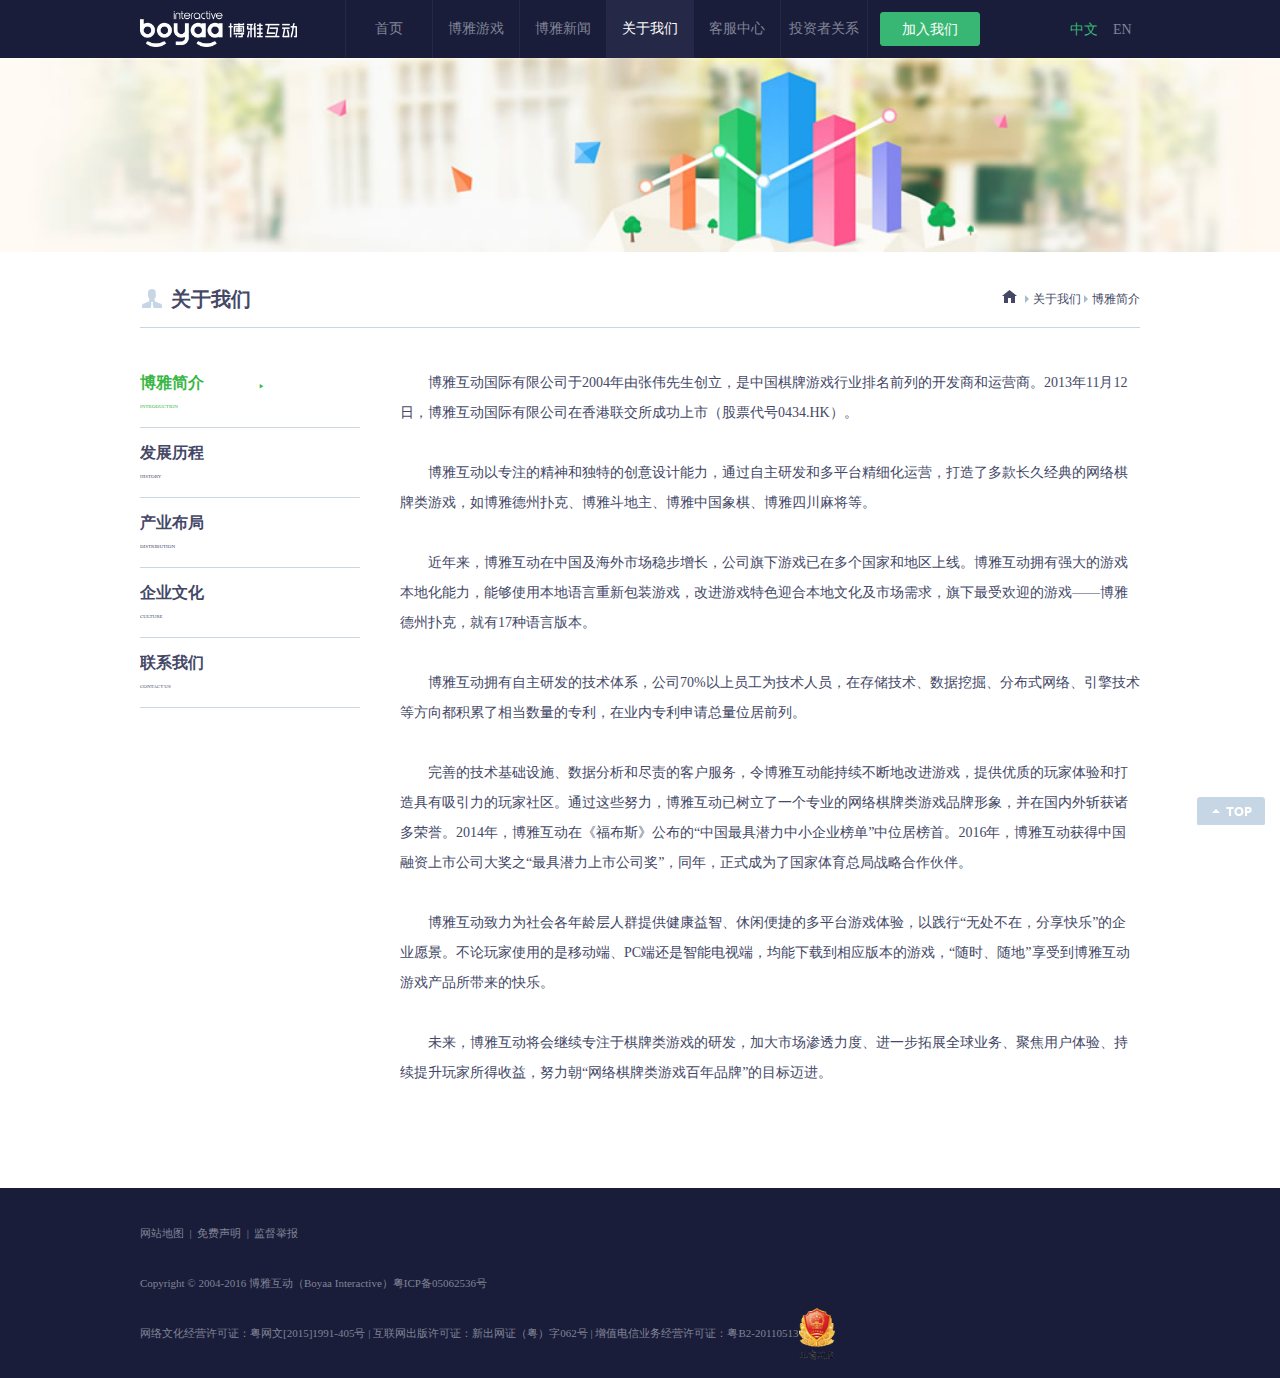
<file: aboutUs.html>
<!DOCTYPE html>
<html lang="en">
	<head>
		<meta charset="UTF-8">
		<title>关于我们|博雅互动-深圳市东方博雅有限公司</title>
	</head>
	<link rel="stylesheet" href="css/aboutUs.css">
	<body>
		<a id="goTop"></a>
		<header>
			<div class="head">
				<div class="head-left"><img src="img/brand.png"></div>
				<div class="head-center">
					<ul>
						<li><a href="index.html">首页</a></li>
						<li><a href="games.html">博雅游戏</a></li>
						<li><a href="news.html">博雅新闻</a></li>
						<li><a href="aboutUs.html">关于我们</a></li>
						<li><a href="CustomerServiceCenter.html">客服中心</a></li>
						<li><a href="#">投资者关系</a></li>
					</ul>
				</div>
				<div class="head-right"><button type="button"><a href="joinus.html" style="text-decoration: none; color: white;">加入我们</a></button></div>
				<div class="changeLan">中文<span>EN</span></div>
			</div>
		</header>
		<div class="container">
			<div class="img">
				<a href="#"><img src="img/aboutbanner.jpg" style="width:100%" alt=""></a>
			</div>
			<div class="content">
				<div class="content-tit">
					<div class="content-tit-left">
						<div></div>
						<h2>关于我们</h2>
					</div>
					<div class="content-tit-right">
						<a href="#"><img src="img/home.png"></a>
						<ul>
							<li>
								<div class="sanjiao"></div>
								 关于我们
								<div class="sanjiao"></div>
								<span style="display:inline-block;">博雅简介</span>
								<span style="display:none;">发展历程</span>
								<span style="display:none;">产品布局</span>
								<span style="display:none;">企业文化</span>
								<span style="display:none;">联系我们</span>
							</li>
						</ul>
					</div>
				</div>
				<div class="left">
					<ul>
						<li class="box">
							<p>
								<a href="#" class="active">
									<strong>博雅简介<span style="display: inline-block;">　　　　　　　　　　　▶</span></strong>
									<br><span>INTRODUCTION</span>
								</a>
							</p>
						</li>
						<li class="box">
							<p>
								<a href="#">
									<strong>发展历程<span style="display: none;">　　　　　　　　　　　　▶</span></strong><br>
									<span>HISTORY</span>
								</a>
							</p>
						</li>
						<li class="box">
							<p>
								<a href="#"><strong>产业布局<span style="display: none;">　　　　　　　　　　　　▶</span></strong>
									<br>
									<span>DISTRIBUTION</span>
								</a>
							</p>
						</li>
						<li class="box">
							<p>
								<a href="#"><strong>企业文化<span style="display: none;">　　　　　　　　　　　　▶</span></strong>
									<br>
									<span>CULTURE</span>
								</a>
							</p>
						</li>
						<li class="box">
							<p>
								<a href="#"><strong>联系我们<span style="display: none;">　　　　　　　　　　　　▶</span></strong>
									<br>
									<span>CONTACT US</span>
								</a>
							</p>
						</li>
					</ul>

				</div>

				<div class="text productList" style="display: block;">
					<p>
						博雅互动国际有限公司于2004年由张伟先生创立，是中国棋牌游戏行业排名前列的开发商和运营商。2013年11月12日，博雅互动国际有限公司在香港联交所成功上市（股票代号0434.HK）。
					</p>
					<br>
					<p>
						博雅互动以专注的精神和独特的创意设计能力，通过自主研发和多平台精细化运营，打造了多款长久经典的网络棋牌类游戏，如博雅德州扑克、博雅斗地主、博雅中国象棋、博雅四川麻将等。
					</p>
					<br>
					<p>
						近年来，博雅互动在中国及海外市场稳步增长，公司旗下游戏已在多个国家和地区上线。博雅互动拥有强大的游戏本地化能力，能够使用本地语言重新包装游戏，改进游戏特色迎合本地文化及市场需求，旗下最受欢迎的游戏——博雅德州扑克，就有17种语言版本。
					</p>
					<br>
					<p>
						博雅互动拥有自主研发的技术体系，公司70%以上员工为技术人员，在存储技术、数据挖掘、分布式网络、引擎技术等方向都积累了相当数量的专利，在业内专利申请总量位居前列。
					</p>
					<br>
					<p>
						完善的技术基础设施、数据分析和尽责的客户服务，令博雅互动能持续不断地改进游戏，提供优质的玩家体验和打造具有吸引力的玩家社区。通过这些努力，博雅互动已树立了一个专业的网络棋牌类游戏品牌形象，并在国内外斩获诸多荣誉。2014年，博雅互动在《福布斯》公布的“中国最具潜力中小企业榜单”中位居榜首。2016年，博雅互动获得中国融资上市公司大奖之“最具潜力上市公司奖”，同年，正式成为了国家体育总局战略合作伙伴。
					</p>
					<br>
					<p>
						博雅互动致力为社会各年龄层人群提供健康益智、休闲便捷的多平台游戏体验，以践行“无处不在，分享快乐”的企业愿景。不论玩家使用的是移动端、PC端还是智能电视端，均能下载到相应版本的游戏，“随时、随地”享受到博雅互动游戏产品所带来的快乐。
					</p>
					<br>
					<p>
						未来，博雅互动将会继续专注于棋牌类游戏的研发，加大市场渗透力度、进一步拓展全球业务、聚焦用户体验、持续提升玩家所得收益，努力朝“网络棋牌类游戏百年品牌”的目标迈进。
					</p>
				</div>

				<div class="fazhan productList" style="display: none;">
					<ul>
						<li><strong>2018年</strong>
							<p class="one">获得2017年度中国融资上市公司大奖“年度飞跃企业创新奖”
							</p>
						</li>
						<li><strong>2017年</strong>
							<p class="one">11-12月，独家冠名赞助的2017年博雅象棋高校联盟争霸赛在云南五大高校圆满举办</p>
							<p>11月，在澳门成功主办第三届博雅国际扑克大赛（BPT）</p>
							<p>博雅互动携手近二十家游戏资本、棋牌企业共同发起TOP棋牌智力游戏联盟</p>
							<p>在2016年度“金港股”评选颁奖典礼上，获评“最具成长性上市公司”</p>
							<p>蝉联2016年度中国融资上市公司大奖 “最具潜力上市公司奖”</p>
						</li>
						<li><strong>2016年</strong>
							<p class="one">在中国·三亚成功举办博雅国际扑克大赛（BPT）海天盛筵站，成为12月海天盛筵展会重要的组成部分。</p>
							<p>第二届博雅国际扑克大赛（BPT）10月在中国·澳门圆满落幕，共吸引来自16个国家的300名选手参赛。</p>
							<p>荣获国家体育总局战略合作伙伴资质，与总局合作举办趣味棋牌赛事。</p>
							<p>在“2015中国融资上市公司大奖”颁奖典礼上，荣获“最具潜力上市公司奖”。</p>
							<p>泰国分公司在泰国本地开展“捐资助学，为爱启程爱心拉力赛”，为贫困学校的孩子们送去学习和生活用品，切实履行社会责任。</p>
							<p>与乐视体育携手发布定制新游戏——乐视欢乐斗地主，开启了棋牌赛事直播互动的新模式。</p>
							<p>发布印尼棋牌大厅，更新“13张” “REMI”“CANGKULAN”等多款印尼地方棋牌。</p>
						</li>
						<li><strong>2015年</strong>
							<p class="one">举办2015博雅国际扑克大赛（BPT），拉开了博雅互动线下扑克竞技赛事的序幕，最终，来自大中华赛区的麦杰夺得全球总冠军。</p>
							<p>进军智能电视终端领域，与阿里游戏合作举办“淘宝杯”首届电视棋牌大赛，发布“博雅棋牌”等数款智能电视版本棋牌游戏。</p>
							<p class="col">设立印尼分公司，发布印尼地方棋牌“多米诺接龙”“多米诺99”。</p>
							<p>发布泰国棋牌游戏大厅。</p>
						</li>
						<li><strong>2014年</strong>
							<p class="one">在《福布斯》公布的“中国最具潜力中小企业榜单”中，位居榜首。
							</p>
							<p>发布休闲游戏“开心转转乐”繁体中文版。</p>
						</li>
						<li><strong>2013年</strong>
							<p class="one col">11月12日在香港联交所正式挂牌上市（股票代码：0434）。
							</p>
							<p>注册用户突破3亿。</p>
							<p>发布“德州扑克”瑞典语版、匈牙利语版。</p>
						</li>
						<li><strong>2012年</strong>
							<p class="one col">泰国分公司成立。</p>
							<p>注册用户超过2亿。</p>
							<p>发布“德州扑克”波兰语版、意大利语版和俄语版。</p>
							<p>发布第一款针对泰国市场的游戏——“国王与奴隶”。</p>
						</li>
						<li><strong>2011年</strong>
							<p class="one">注册用户超过1亿。</p>
							<p>发布“德州扑克”多种语言版本，包括英语、印尼语、法语、德语、土耳其语、西班牙语、日语、越南语、韩语和阿拉伯语。</p>
							<p>发布“虫虫特攻队”简体中文版、泰语版和印尼语版。</p>
							<p>发布休闲游戏“大话骰”、“博雅台球”。</p>
							<p>发布android版的“德州扑克”。</p>
						</li>
						<li><strong>2010年</strong>
							<p class="one">与苹果公司的苹果应用商店合作，发布iOS版的“德州扑克”。
							</p>
							<p>发布“德州扑克”葡语版和泰语版。</p>
							<p>发布棋牌游戏“博雅三人斗地主” “博雅锄大地” “13张麻将” “16张麻将”。</p>
							<p>发布休闲游戏“虫虫特攻队”繁体中文版。</p>
						</li>
						<li><strong>2009年</strong>
							<p class="one">发布“德州扑克”繁体中文版。</p>
							<p>发布休闲游戏“开心宝贝”。</p>
						</li>
						<li><strong>2008年</strong>
							<p class="one">公司发展战略转向网络游戏开发和运营。</p>
							<p>发布公司第一款网络棋牌游戏——德州扑克。</p>
						</li>
						<li><strong>2004年</strong>
							<p class="one col">博雅互动成立，开始提供网络聊天室服务，逐步发展为中国大陆最大的网络聊天室服务提供商之一。</p>
						</li>
					</ul>
				</div>

				<div class="chanye productList" style="display: none;">
					<div class="bt">
						<h2><strong>产品覆盖国家和地区：</strong></h2>
						<span>International Footprint</span>
					</div>
					<p class="first">
						博雅透过多元化的游戏分销平台，向玩家宣传及推广网页和移动游戏。网页游戏主要通过社交网站及网页游戏门户网站，以及博雅自己的游戏门户网站进行分销；移动游戏则通过网上应用商店及区域性网络游戏门户网站进行分销。
					</p>
					<p>
						博雅高质量的游戏被业内主流的分销平台认可，而与顶尖平台的合作，也确保了博雅游戏产品的可持续性和玩家的长期活跃度。同时，多元化的推广平台，有助于博雅游戏的全球市场推广及宣传。此外，博雅不依赖于任何单一平台，多渠道的均衡发展大幅降低了公司运营和推广的风险。
					</p>
					<img src="img/map.png" alt="">
					<p class="deep">
						博雅互动用户覆盖全球100多个国家和地区，包含中国大陆地区、港澳台地区、东南亚地区、欧洲地区、中东阿拉伯地区以及美洲地区等。公司的明星游戏产品也拥有中文、英语、德语、泰语、印尼语、阿拉伯语、西班牙语等17种语言版本。
					</p>
					<div class="bt">
						<h2><strong>主要合作伙伴：</strong></h2>
						<span>Main Partners</span>
					</div>
					<p class="first">
						公司网页游戏主要依靠游戏分销平台进行推广和发布，其中包括社交网站和网络游戏门户网站的游戏分销平台，以及全球性和区域性的网上应用商店及网络游戏的门户网站。
					</p>
					<div class="bi">
						<div class="box">
						</div>
						<span>主要的游戏分销平台：</span>
					</div>
					<div class="img">
						<img src="img/platform1.png" alt="" class="platform">
						<img src="img/platform2.png" alt="" class="platform">
						<img src="img/platform3.png" alt="" class="platform">
						<img src="img/platform4.png" alt="" class="platform">
						<img src="img/platform5.png" alt="" class="platform">
						<img src="img/platform6.png" alt="" class="platform">
						<img src="img/platform7.png" alt="" class="platform">
						<img src="img/platform8.png" alt="" class="platform">
					</div>
				</div>

				<div class="culture productList" style="display: none;">
					<div class="box">
						<img src="img/cut1.png" alt="">
						<div class="box1">
							<h2>
								<strong style="color: #f39800;">愿景:</strong>
								无处不在，分享快乐
							</h2>
							<p>我们力争成为世界前列的游戏公司，随时随地给人们提供无尽的 快乐，享受无处不在的开心</p>
						</div>
					</div>
					<div class="box under">
						<img src="img/cut2.png" alt="">
						<div class="box1">
							<h2>
								<strong style="color: #39b775;">使命:</strong>
								为用户创造高品质的游戏体验
							</h2>
							<p>为用户创造具备优质和完美体验的游戏产品是博雅人永恒的追求
							</p>
						</div>
					</div>
					<div class="box under" style="padding-bottom: 50px;">
						<img src="img/cut3.png" alt="">
						<div class="box1">
							<h2>
								<strong style="color: #6672ca;">价值观:</strong>
								关爱 共赢 勇于创新 全力以赴
							</h2>
							<p>待人真诚，彼此包容，为人正直，懂得感恩，一起营造一个轻松快乐的大家庭。</p>

							<p>关注同事成长，和博雅一起进步；关注用户，用户价值至上，提供公平公正的游戏环境。</p>

							<p>提倡敢想敢做，鼓励大胆创新，追求卓越。</p>

							<p>每个人都是公司的主人翁，主动积极，寻求突破，每一件事情都能全力以赴。</p>
						</div>
					</div>
					<div class="box under">
						<img src="img/cut4.png" alt="">
						<div class="box1">
							<h2>
								<strong style="color: #da6d55;">管理理念:</strong>
								共同成长 打造学习型团队
							</h2>
							<p>心有多大，舞台就有多大</p>

							<p>以人为本，鼓励每个人的想法，主动积极、想到就做、勇于冒险、不怕犯错、</p>
							<p>无限去探讨可能性。</p>
							<p>强化执行能力，攻必克，战必胜，每个人都是公司的主人翁，有必胜的决心。</p>
						</div>
					</div>
				</div>

				<div class="contact productList" style="display: none;">
					<div class="box">
						<div id="">
							<h2>咨询联系<span> General Enquiry</span></h2>
						<ul>
							<li class="c1">
								<div class="name">
									<img width="36" height="36" src="img/comp1.png" alt="">
									<h5>香港总部</h5>
								</div>
								<div class="add">
									<p>地址：香港铜锣湾勿地臣街1号时代广场二座31楼</p>
									<p>31/F, Tower Two, Times Square, 1 Matheson Street, Causeway Bay,Hong Kong</p>
								</div>
							</li>
							<li class="c1">
								<div class="name">
									<img width="36" height="36" src="img/comp2.png" alt="">
									<h5>深圳分公司</h5>
								</div>
								<div class="add">
									<p>地址：深圳市南山区中山园路1001号TCL产业园国际E城D3栋9B-C</p>
									<p>邮编：518000</p>
									<p>电话：0755-86387070</p>
								</div>
							</li>
						</ul>
						</div>
						<div>
						<img src="img/boyaaewm.jpg" alt="" class="erw">
						<p class="hao">博雅微信公众号</p>
						</div>
						
					</div>
					<div class="zoom">
						<h2>媒体垂询<span> Media Inquiry</span></h2>
						<ul>
							<li style="width: 300px;">
								<img src="img/lxr.png" alt="">联系人：张小姐
							</li>
							<li>
								<img src="img/yx.png" alt="">邮箱：mediainquiry@boyaa.com
							</li>
						</ul>
					</div>
					<div class="zoom">
						<h2>商务合作<span> Business Cooperation</span></h2>
						<ul>
							<li style="width: 300px;">
								<img src="img/lxr.png" alt="">联系人：张小姐
							</li>
							<li>
								<img src="img/yx.png" alt="">邮箱：mediainquiry@boyaa.com
							</li>
						</ul>
					</div>
					<div class="area">
						<h2>具体位置<span> Specific location</span></h2>
						<img src="img/address.png" alt="">
					</div>
				</div>
			</div>
		</div>
		<a href="#goTop">
			<div class="right-side"></div>
		</a>
		<footer>
			<div class="foot">
				<div class="foot-left"><span>网站地图 &nbsp;</span>| <span>&nbsp;免费声明 &nbsp;</span>| <span>&nbsp;监督举报</span></div>
				<div class="foot-center">
					Copyright &copy; 2004-2016 博雅互动（Boyaa Interactive）粤ICP备05062536号
				</div>
				<div class="foot-bottom">
					网络文化经营许可证：粤网文[2015]1991-405号 | 互联网出版许可证：新出网证（粤）字062号 | 增值电信业务经营许可证：粤B2-20110513
					<img src="img/govIcon.gif" alt="警标">
				</div>
			</div>
		</footer>
		<script src="js/jquery-3.4.1.js"></script>
		<script src="js/aboutUs.js"></script>
	</body>
</html>
</file>
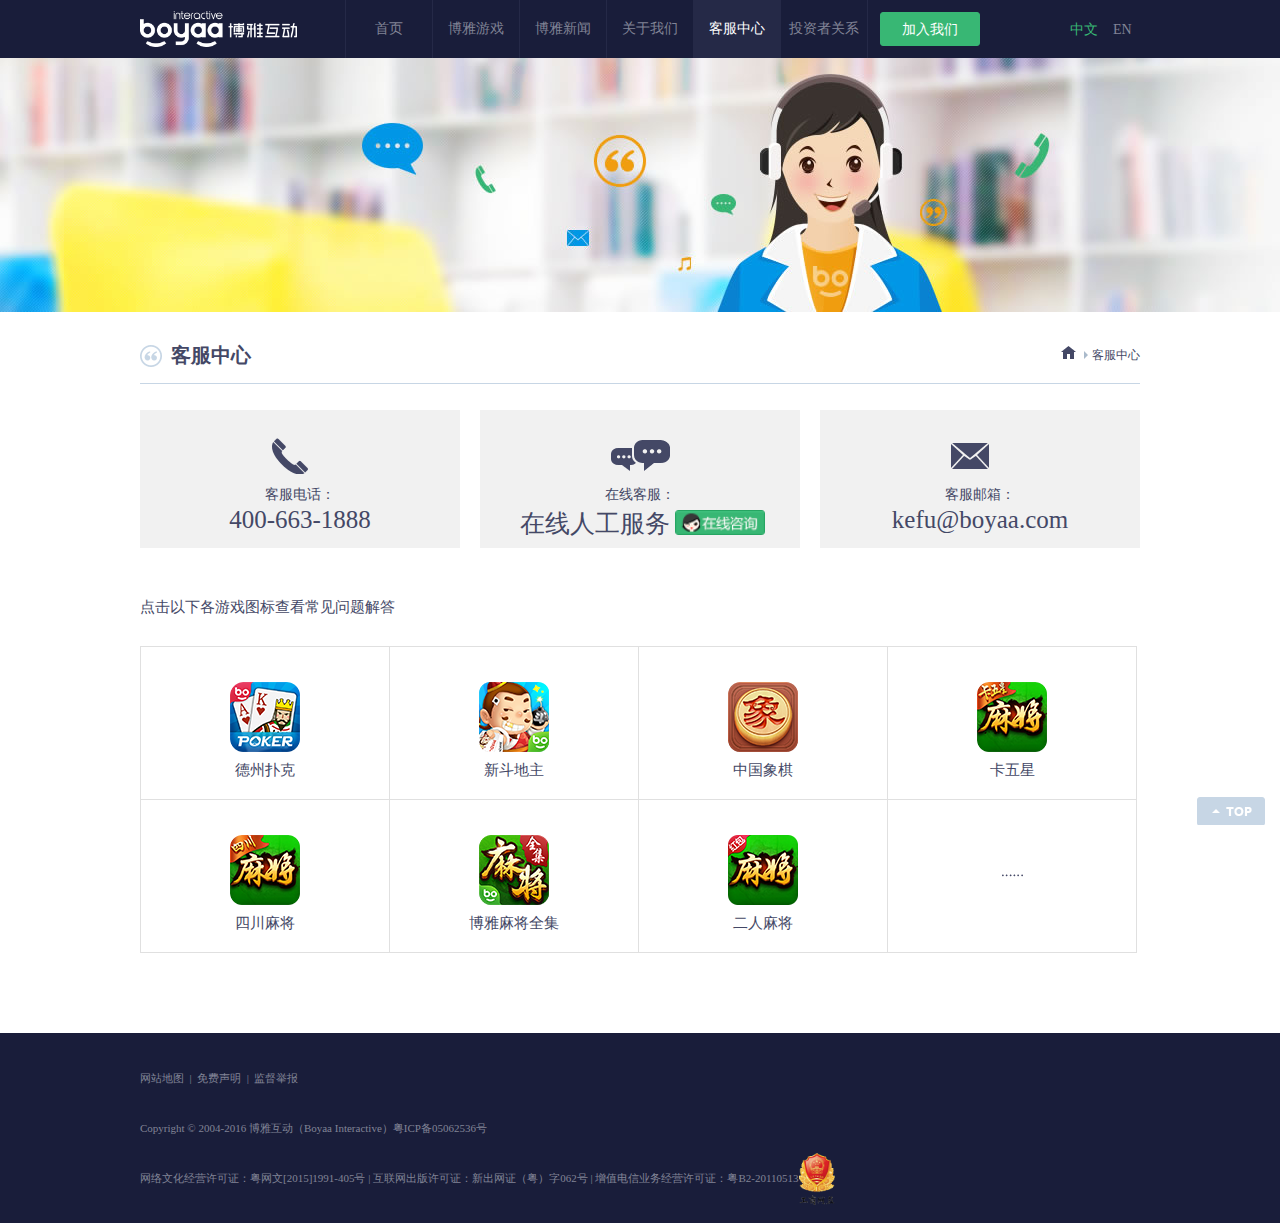
<file: CustomerServiceCenter.html>
<!DOCTYPE html>
<html>
	<head>
		<meta charset="utf-8">
		<title>客服中心</title>
		<link rel="stylesheet" type="text/css" href="css/reset.css" />
		<link rel="stylesheet" type="text/css" href="css/CustomerServiceCenter.css" />
	</head>
	<body>
		<a id="goTop"></a>
		<header>
			<div class="head">
				<div class="head-left"><img src="img/brand.png"></div>
				<div class="head-center">
					<ul>
						<li><a href="index.html">首页</a></li>
						<li><a href="games.html">博雅游戏</a></li>
						<li><a href="news.html">博雅新闻</a></li>
						<li><a href="aboutUs.html">关于我们</a></li>
						<li><a href="CustomerServiceCenter.html">客服中心</a></li>
						<li><a href="#">投资者关系</a></li>
					</ul>
				</div>
				<div class="head-right"><button type="button"><a href="joinus.html" style="text-decoration: none; color: white;">加入我们</a></button></div>
				<div class="changeLan">中文<span>EN</span></div>
			</div>
		</header>
		<div id="bac">
			<div class="bac"></div>
		</div>
		
		<div class="content">
			<div class="container">
				<div class="content-tit">
					<div class="content-tit-left">
						<div></div>
						<h2>客服中心</h2>
					</div>
					<div class="content-tit-right">
						<a href="#"><img src="img/home.png"></a>
						<ul>
							<li><div class="sanjiao"></div><!-- <img src="images/a.png"> --> 客服中心</li>
						</ul>
					</div>
				</div>
				<div class="content-mincontent">
					<div class="content-mincontent-top">
						<ul>
							<li>
								<div></div>
								<h6>客服电话：</h6>
								<h1>400-663-1888</h1>
							</li>
							<li>
								<div></div>
								<h6>在线客服：</h6>
								<h1>在线人工服务<a href="#"><img src="img/faq_online.png"></a></h1>
							</li>
							<li>
								<div></div>
								<h6>客服邮箱：</h6>
								<h1><a href="#">kefu@boyaa.com</a></h1>
							</li>
						</ul>
					</div>
					<div class="content-mincontent-bottom">
						<h6>点击以下各游戏图标查看常见问题解答</h6>
						<ul>
							<li>
								<div></div>
								<h6>德州扑克</h6>
							</li>
							<li>
								<div></div>
								<h6>新斗地主</h6>
							</li>
							<li>
								<div></div>
								<h6>中国象棋</h6>
							</li>
							<li>
								<div></div>
								<h6>卡五星</h6>
							</li>
							<li>
								<div></div>
								<h6>四川麻将</h6>
							</li>
							<li>
								<div></div>
								<h6>博雅麻将全集</h6>
							</li>
							<li>
								<div></div>
								<h6>二人麻将</h6>
							</li>
							<li>
								<div></div>
							</li>
						</ul>
					</div>
				</div>
			</div>
		</div>
		<a href="#goTop">
			<div class="right-side"></div>
		</a>
		<footer>
			<div class="foot">
				<div class="foot-left"><span>网站地图 &nbsp;</span>| <span>&nbsp;免费声明 &nbsp;</span>| <span>&nbsp;监督举报</span></div>
				<div class="foot-center">
					Copyright &copy; 2004-2016 博雅互动（Boyaa Interactive）粤ICP备05062536号
				</div>
				<div class="foot-bottom">
					网络文化经营许可证：粤网文[2015]1991-405号 | 互联网出版许可证：新出网证（粤）字062号 | 增值电信业务经营许可证：粤B2-20110513
					<img src="img/govIcon.gif" alt="警标">
				</div>
			</div>
		</footer>
	</body>
</html>
</file>
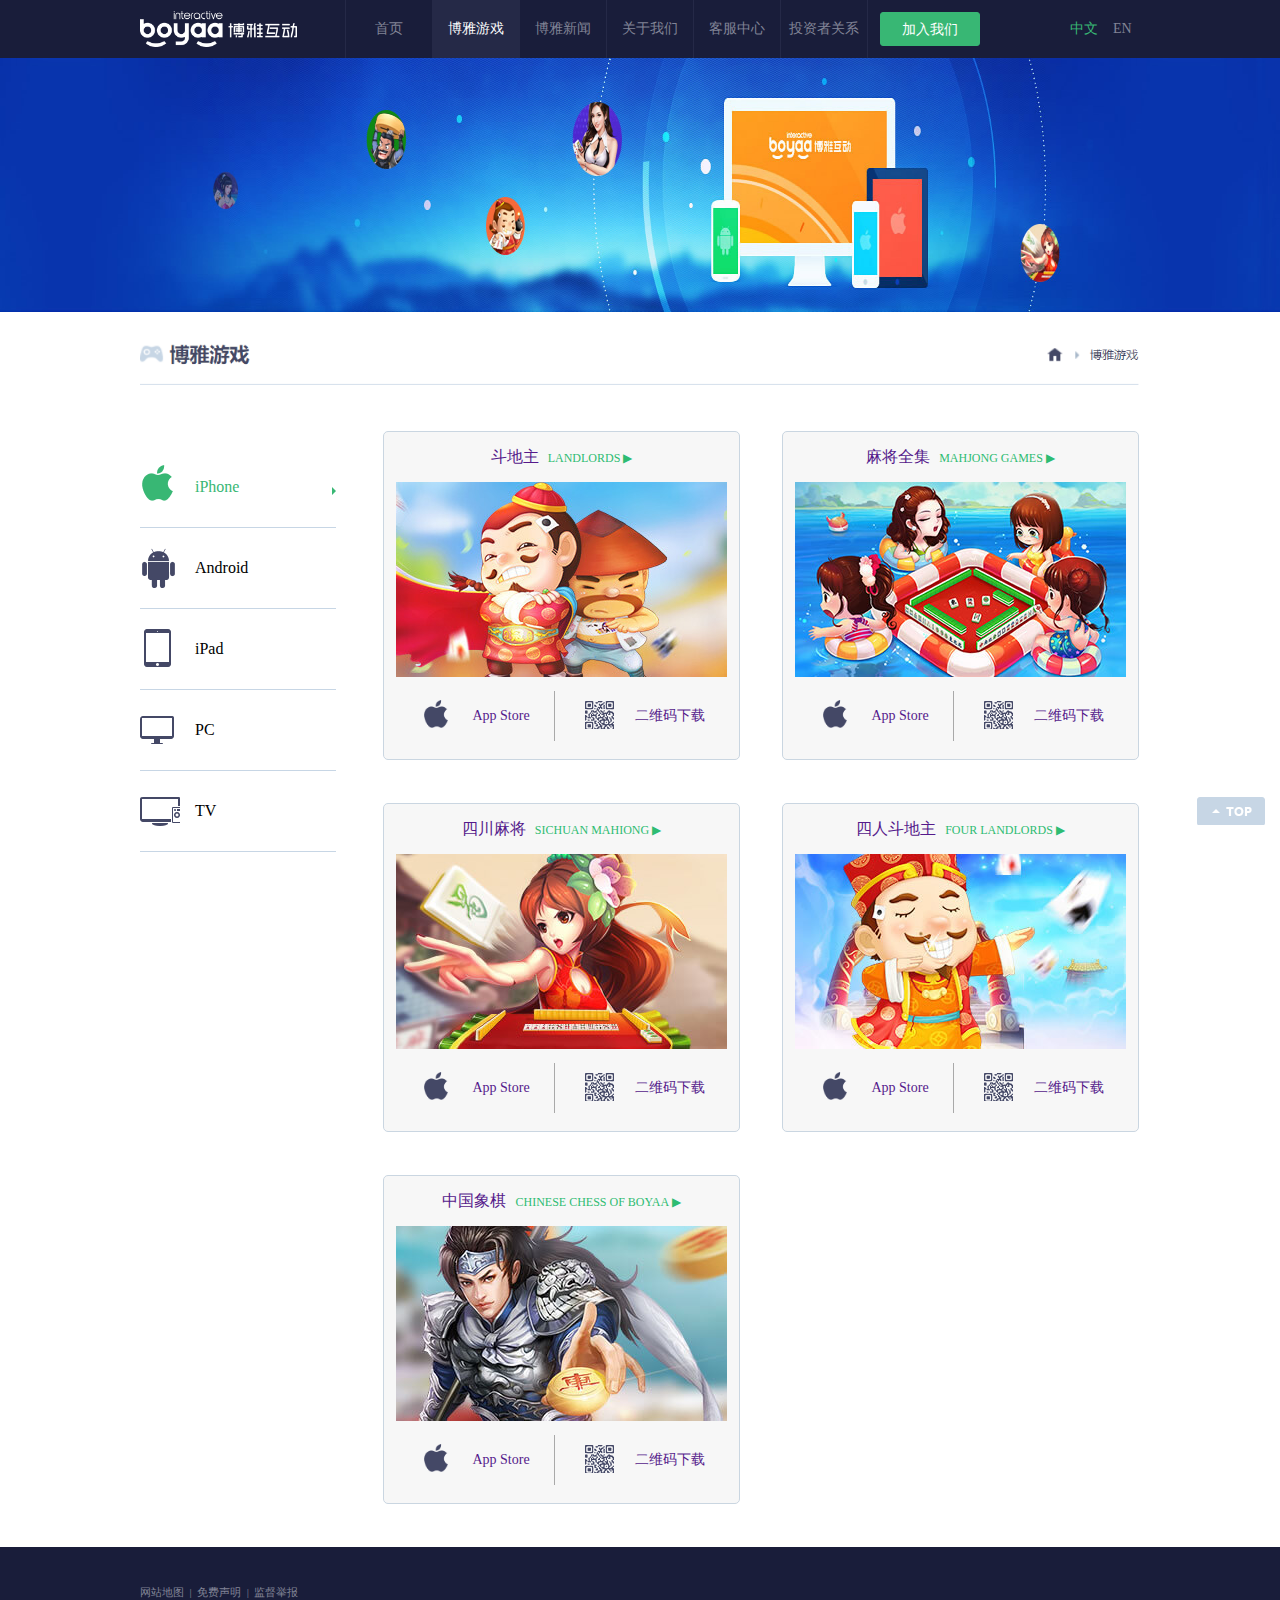
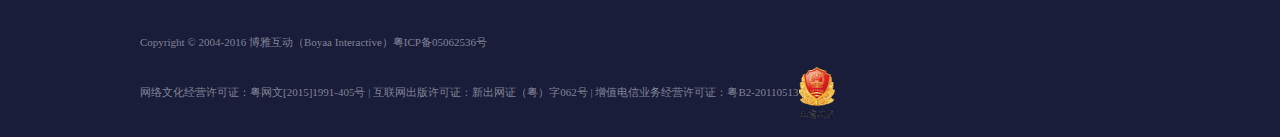
<file: games.html>
<!DOCTYPE html>
<html>
	<head>
		<meta charset="utf-8">
		<title></title>
		<link rel="stylesheet" type="text/css" href="css/games.css" />
		<!-- <style>
			@font-face {
				font-family:songti;
				src: url("fonts/icomoon.eot") format("embedded-opentype"),
		        url("fonts/icomoon.svg") format("svg"),
		        url("fonts/icomoon.ttf") format("truetype"),
		        url("fonts/icomoon.woff") format("woff");
			}
			
		</style> -->
		

	</head>
	<body>
		<a id="goTop"></a>
		<header>
			<div class="head">
				<div class="head-left"><img src="img/brand.png"></div>
				<div class="head-center">
					<ul>
						<li><a href="index.html">首页</a></li>
						<li><a href="games.html">博雅游戏</a></li>
						<li><a href="news.html">博雅新闻</a></li>
						<li><a href="aboutUs.html">关于我们</a></li>
						<li><a href="CustomerServiceCenter.html">客服中心</a></li>
						<li><a href="#">投资者关系</a></li>
					</ul>
				</div>
				<div class="head-right"><button type="button"><a href="joinus.html" style="text-decoration: none; color: white;">加入我们</a></button></div>
				<div class="changeLan">中文<span>EN</span></div>
			</div>
		</header>
		<div class="head-box">
			<img src="img/gamebanner1.jpg">
		</div>
		<div id="top-bottom">
			<img src="img/截图1.png">
		</div>
		<div class="content">
			<article class="article content-left">
				<ul style="display: none;">
					<li><a href="javascript:;" class="a-color"><div></div><!-- <img src="img/苹果图标.png"> -->IPhone<span>▶</span></a></li>
					<li><a href="javascript:;"><!-- <img src="img/截图2.png"> -->Android<span>▶</span></a></li>
					<li><a href="javascript:;"><!-- <img src="img/截图3.png"> -->iPad<span>▶</span></a></li>
					<li><a href="javascript:;"><!-- <img src="img/截图4.png"> -->PC<span>▶</span></a></li>
					<li><a href="javascript:;"><!-- <img src="img/截图5.png"> -->TV<span>▶</span></a></li>
				</ul>
				<ul>
					<li>
						<div class="pic1"></div><span>iPhone</span><img src="img/arrow.png" class="img">
					</li>
					<li>
						<div class="pic2"></div><span>Android</span><img src="img/arrow.png" class="img">
					</li>
					<li>
						<div class="pic3"></div><span>iPad</span><img src="img/arrow.png" class="img">
					</li>
					<li>
						<div class="pic4"></div><span>PC</span><img src="img/arrow.png" class="img">
					</li>
					<li>
						<div class="pic5"></div><span>TV</span><img src="img/arrow.png" class="img">
					</li>
				</ul>
			</article>
			<div class="container-box">
				<aside class="aside">
					<div class="list">
						<a href="" class="biaoti">
							<span>斗地主</span>
							<span>LANDLORDS ▶</span>
						</a>
						<div class="pic">
							<a href="">
								<img src="img/gamepic3.jpg">
							</a>
						</div>
						<div class="downlode">
							<nav>
								<a href=""><img src="img/苹果图标.png">App Store</a>
								<i><img alt="麻将全集" src="img/majiang116.png"></i>
								<a href=""><img src="img/二维码.png">二维码下载</a>
							</nav>
						</div>
					</div>
					<div class="list">
						<a href="" class="biaoti">
							<span>麻将全集</span>
							<span>MAHJONG GAMES ▶</span>
						</a>
						<div class="pic">
							<a href="">
								<img src="img/gamepic15.jpg">
							</a>
						</div>
						<div class="downlode">
							<nav>
								<a href=""><img src="img/苹果图标.png">App Store</a>
								<i><img alt="麻将全集" src="img/majiang116.png"></i>
								<a href=""><img src="img/二维码.png">二维码下载</a>
							</nav>
						</div>
					</div>
					<div class="list">
						<a href="" class="biaoti">
							<span>四川麻将</span>
							<span>SICHUAN MAHIONG ▶</span>
						</a>
						<div class="pic">
							<a href="">
								<img src="img/gamepic2.jpg">
							</a>
						</div>
						<div class="downlode">
							<nav>
								<a href=""><img src="img/苹果图标.png">App Store</a>
								<i><img alt="麻将全集" src="img/majiang116.png"></i>
								<a href=""><img src="img/二维码.png">二维码下载</a>
							</nav>
						</div>
					</div>
					<div class="list">
						<a href="" class="biaoti">
							<span>四人斗地主</span>
							<span>FOUR LANDLORDS ▶</span>
						</a>
						<div class="pic">
							<a href="">
								<img src="img/gamepic6.jpg">
							</a>
						</div>
						<div class="downlode">
							<nav>
								<a href=""><img src="img/苹果图标.png">App Store</a>
								<i><img alt="麻将全集" src="img/majiang116.png"></i>
								<a href=""><img src="img/二维码.png">二维码下载</a>
							</nav>
						</div>
					</div>
					<div class="list">
						<a href="" class="biaoti">
							<span>中国象棋</span>
							<span>CHINESE CHESS OF BOYAA ▶</span>
						</a>
						<div class="pic">
							<a href="">
								<img src="img/gamepic10.jpg">
							</a>
						</div>
						<div class="downlode">
							<nav>
								<a href=""><img src="img/苹果图标.png">App Store</a>
								<i><img alt="麻将全集" src="img/majiang116.png"></i>
								<a href=""><img src="img/二维码.png">二维码下载</a>
							</nav>
						</div>
					</div>
				</aside>
				<aside class="aside" style="display: none;">
					<div class="list">
						<a href="" class="biaoti">
							<span>斗地主</span>
							<span>LANDLORDS ▶</span>
						</a>
						<div class="pic">
							<a href="">
								<img src="img/gamepic3.jpg">
							</a>
						</div>
						<div class="downlode">
							<nav>
								<a href=""><img src="img/Android.png">App Store</a>
								<i><img alt="麻将全集" src="img/majiang116.png"></i>
								<a href=""><img src="img/二维码.png">二维码下载</a>
							</nav>
						</div>
					</div>
					<div class="list">
						<a href="" class="biaoti">
							<span>博雅十三张</span>
							<span>CHINESE POKER OF BOYAA ▶</span>
						</a>
						<div class="pic">
							<a href="">
								<img src="img/ssanrk.jpg">
							</a>
						</div>
						<div class="downlode">
							<nav>
								<a href=""><img src="img/Android.png">App Store</a>
								<i><img alt="麻将全集" src="img/majiang116.png"></i>
								<a href=""><img src="img/二维码.png">二维码下载</a>
							</nav>
						</div>
					</div>
					<div class="list">
						<a href="" class="biaoti">
							<span>麻将全集</span>
							<span>MAHJONG GAMES ▶</span>
						</a>
						<div class="pic">
							<a href="">
								<img src="img/gamepic15.jpg">
							</a>
						</div>
						<div class="downlode">
							<nav>
								<a href=""><img src="img/Android.png">App Store</a>
								<i><img alt="麻将全集" src="img/majiang116.png"></i>
								<a href=""><img src="img/二维码.png">二维码下载</a>
							</nav>
						</div>
					</div>
					<div class="list">
						<a href="" class="biaoti">
							<span>四川麻将</span>
							<span>SICHUAN MAHJIONG ▶</span>
						</a>
						<div class="pic">
							<a href="">
								<img src="img/gamepic2.jpg">
							</a>
						</div>
						<div class="downlode">
							<nav>
								<a href=""><img src="img/Android.png">App Store</a>
								<i><img alt="麻将全集" src="img/majiang116.png"></i>
								<a href=""><img src="img/二维码.png">二维码下载</a>
							</nav>
						</div>
					</div>
					<div class="list">
						<a href="" class="biaoti">
							<span>二人麻将</span>
							<span>TWO PLAYER MAJIONG ▶</span>
						</a>
						<div class="pic">
							<a href="">
								<img src="img/gamepic12.jpg">
							</a>
						</div>
						<div class="downlode">
							<nav>
								<a href=""><img src="img/Android.png">App Store</a>
								<i><img alt="麻将全集" src="img/majiang116.png"></i>
								<a href=""><img src="img/二维码.png">二维码下载</a>
							</nav>
						</div>
					</div>
					<div class="list">
						<a href="" class="biaoti">
							<span>中国象棋</span>
							<span>CHINESE CHESS OF BOYAA ▶</span>
						</a>
						<div class="pic">
							<a href="">
								<img src="img/gamepic10.jpg">
							</a>
						</div>
						<div class="downlode">
							<nav>
								<a href=""><img src="img/Android.png">App Store</a>
								<i><img alt="麻将全集" src="img/majiang116.png"></i>
								<a href=""><img src="img/二维码.png">二维码下载</a>
							</nav>
						</div>
					</div>
					<div class="list">
						<a href="" class="biaoti">
							<span>卡五星麻将</span>
							<span>FIVE STAR MAHJONG OF BOYAA ▶</span>
						</a>
						<div class="pic">
							<a href="">
								<img src="img/gamepic23.jpg">
							</a>
						</div>
						<div class="downlode">
							<nav>
								<a href=""><img src="img/Android.png">App Store</a>
								<i><img alt="麻将全集" src="img/majiang116.png"></i>
								<a href=""><img src="img/二维码.png">二维码下载</a>
							</nav>
						</div>
					</div>
				</aside>
				<aside class="aside" style="display: none;">
					
					<div class="list">
						<a href="" class="biaoti">
							<span>斗地主</span>
							<span>LANDLORDS ▶</span>
						</a>
						<div class="pic">
							<a href="">
								<img src="img/gamepic3.jpg">
							</a>
						</div>
						<div class="downlode">
							<nav>
								<a href=""><img src="img/苹果图标.png">App Store</a>
								<i><img alt="麻将全集" src="img/majiang116.png"></i>
								<a href=""><img src="img/二维码.png">二维码下载</a>
							</nav>
						</div>
					</div>
					<div class="list">
						<a href="" class="biaoti">
							<span>麻将全集</span>
							<span> MAHJONG GAMES ▶</span>
						</a>
						<div class="pic">
							<a href="">
								<img src="img/gamepic15.jpg">
							</a>
						</div>
						<div class="downlode">
							<nav>
								<a href=""><img src="img/苹果图标.png">App Store</a>
								<i><img alt="麻将全集" src="img/majiang116.png"></i>
								<a href=""><img src="img/二维码.png">二维码下载</a>
							</nav>
						</div>
					</div>
					<div class="list">
						<a href="" class="biaoti">
							<span>四川麻将</span>
							<span>SICHUAN MAHJONG ▶</span>
						</a>
						<div class="pic">
							<a href="">
								<img src="img/gamepic2.jpg">
							</a>
						</div>
						<div class="downlode">
							<nav>
								<a href=""><img src="img/苹果图标.png">App Store</a>
								<i><img alt="麻将全集" src="img/majiang116.png"></i>
								<a href=""><img src="img/二维码.png">二维码下载</a>
							</nav>
						</div>
					</div>
					<div class="list">
						<a href="" class="biaoti">
							<span>中国象棋</span>
							<span>	CHINESE CHESS OF BOYAA ▶</span>
						</a>
						<div class="pic">
							<a href="">
								<img src="img/gamepic10.jpg">
							</a>
						</div>
						<div class="downlode">
							<nav>
								<a href=""><img src="img/苹果图标.png">App Store</a>
								<i><img alt="麻将全集" src="img/majiang116.png"></i>
								<a href=""><img src="img/二维码.png">二维码下载</a>
							</nav>
						</div>
					</div>
				</aside>
	            <aside class="aside" style="display: none;">
	            	<div class="list">
	            		<a href="" class="biaoti">
	            			<span>斗地主</span>
	            			<span>LANDLORDS ▶</span>
	            		</a>
	            		<div class="pic">
	            			<a href="">
	            				<img src="img/gamepic3.jpg">
	            			</a>
	            		</div>
	            		<div class="downlode">
	            			<nav>
	            				<a href=""><img src="img/苹果图标.png">App Store</a>
								<i><img alt="麻将全集" src="img/majiang116.png"></i>
	            				<a href=""><img src="img/二维码.png">二维码下载</a>
	            			</nav>
	            		</div>
	            	</div>
	            	<div class="list">
	            		<a href="" class="biaoti">
	            			<span>中国象棋</span>
	            			<span>CHINESE CHESS OF BOYAA ▶</span>
	            		</a>
	            		<div class="pic">
	            			<a href="">
	            				<img src="img/gamepic10.jpg">
	            			</a>
	            		</div>
	            		<div class="downlode">
	            			<nav>
	            				<a href=""><img src="img/苹果图标.png">App Store</a>
								<i><img alt="麻将全集" src="img/majiang116.png"></i>
	            				<a href=""><img src="img/二维码.png">二维码下载</a>
	            			</nav>
	            		</div>
	            	</div>
	            </aside>		
			    <aside class="aside" style="display: none;">
			    	<div class="list">
			    		<a href="" class="biaoti">
			    			<span>斗地主</span>
			    			<span>LANDLORDS ▶</span>
			    		</a>
			    		<div class="pic">
			    			<a href="">
			    				<img src="img/gamepic3.jpg">
			    			</a>
			    		</div>
			    		<div class="downlode">
			    			<nav>
			    				<a href=""><img src="img/苹果图标.png">App Store</a>
								<i><img alt="麻将全集" src="img/majiang116.png"></i>
			    				<a href=""><img src="img/二维码.png">二维码下载</a>
			    			</nav>
			    		</div>
			    	</div>
			    	<div class="list">
			    		<a href="" class="biaoti">
			    			<span>四川麻将</span>
			    			<span>SICHUAN MAHJONG ▶</span>
			    		</a>
			    		<div class="pic">
			    			<a href="">
			    				<img src="img/gamepic2.jpg">
			    			</a>
			    		</div>
			    		<div class="downlode">
			    			<nav>
			    				<a href=""><img src="img/苹果图标.png">App Store</a>
								<i><img alt="麻将全集" src="img/majiang116.png"></i>
			    				<a href=""><img src="img/二维码.png">二维码下载</a>
			    			</nav>
			    		</div>
			    	</div>
			    	<div class="list">
			    		<a href="" class="biaoti">
			    			<span>中国象棋</span>
			    			<span>CHINESE CHESS OF BOYAA ▶</span>
			    		</a>
			    		<div class="pic">
			    			<a href="">
			    				<img src="img/gamepic10.jpg">
			    			</a>
			    		</div>
			    		<div class="downlode">
			    			<nav>
			    				<a href=""><img src="img/苹果图标.png">App Store</a>
								<i><img alt="麻将全集" src="img/majiang116.png"></i>
			    				<a href=""><img src="img/二维码.png">二维码下载</a>
			    			</nav>
			    		</div>
			    	</div>
			    	<div class="list">
			    		<a href="" class="biaoti">
			    			<span>博雅棋牌</span>
			    			<span>BOYAA CHESS ▶</span>
			    		</a>
			    		<div class="pic">
			    			<a href="">
			    				<img src="img/gamepic100.jpg">
			    			</a>
			    		</div>
			    		<div class="downlode">
			    			<nav>
			    				<a href=""><img src="img/苹果图标.png">App Store</a>
								<i><img alt="麻将全集" src="img/majiang116.png"></i>
			    				<a href=""><img src="img/二维码.png">二维码下载</a>
			    			</nav>
			    		</div>
			    	</div>
			    </aside>
			</div>
		</div>

		<footer>
			<div class="foot">
				<div class="foot-left"><span>网站地图 &nbsp;</span>| <span>&nbsp;免费声明 &nbsp;</span>| <span>&nbsp;监督举报</span></div>
				<div class="foot-center">
					Copyright &copy; 2004-2016 博雅互动（Boyaa Interactive）粤ICP备05062536号
				</div>
				<div class="foot-bottom">
					网络文化经营许可证：粤网文[2015]1991-405号 | 互联网出版许可证：新出网证（粤）字062号 | 增值电信业务经营许可证：粤B2-20110513
					<img src="img/govIcon.gif" alt="警标">
				</div>
			</div>
		</footer>
		<a href="#goTop">
			<div class="right-side"></div>
		</a>
	</body>
	<script src="js/jquery-3.3.1.min.js"></script>
	<script src="js/games.js"></script>
</html>
</file>
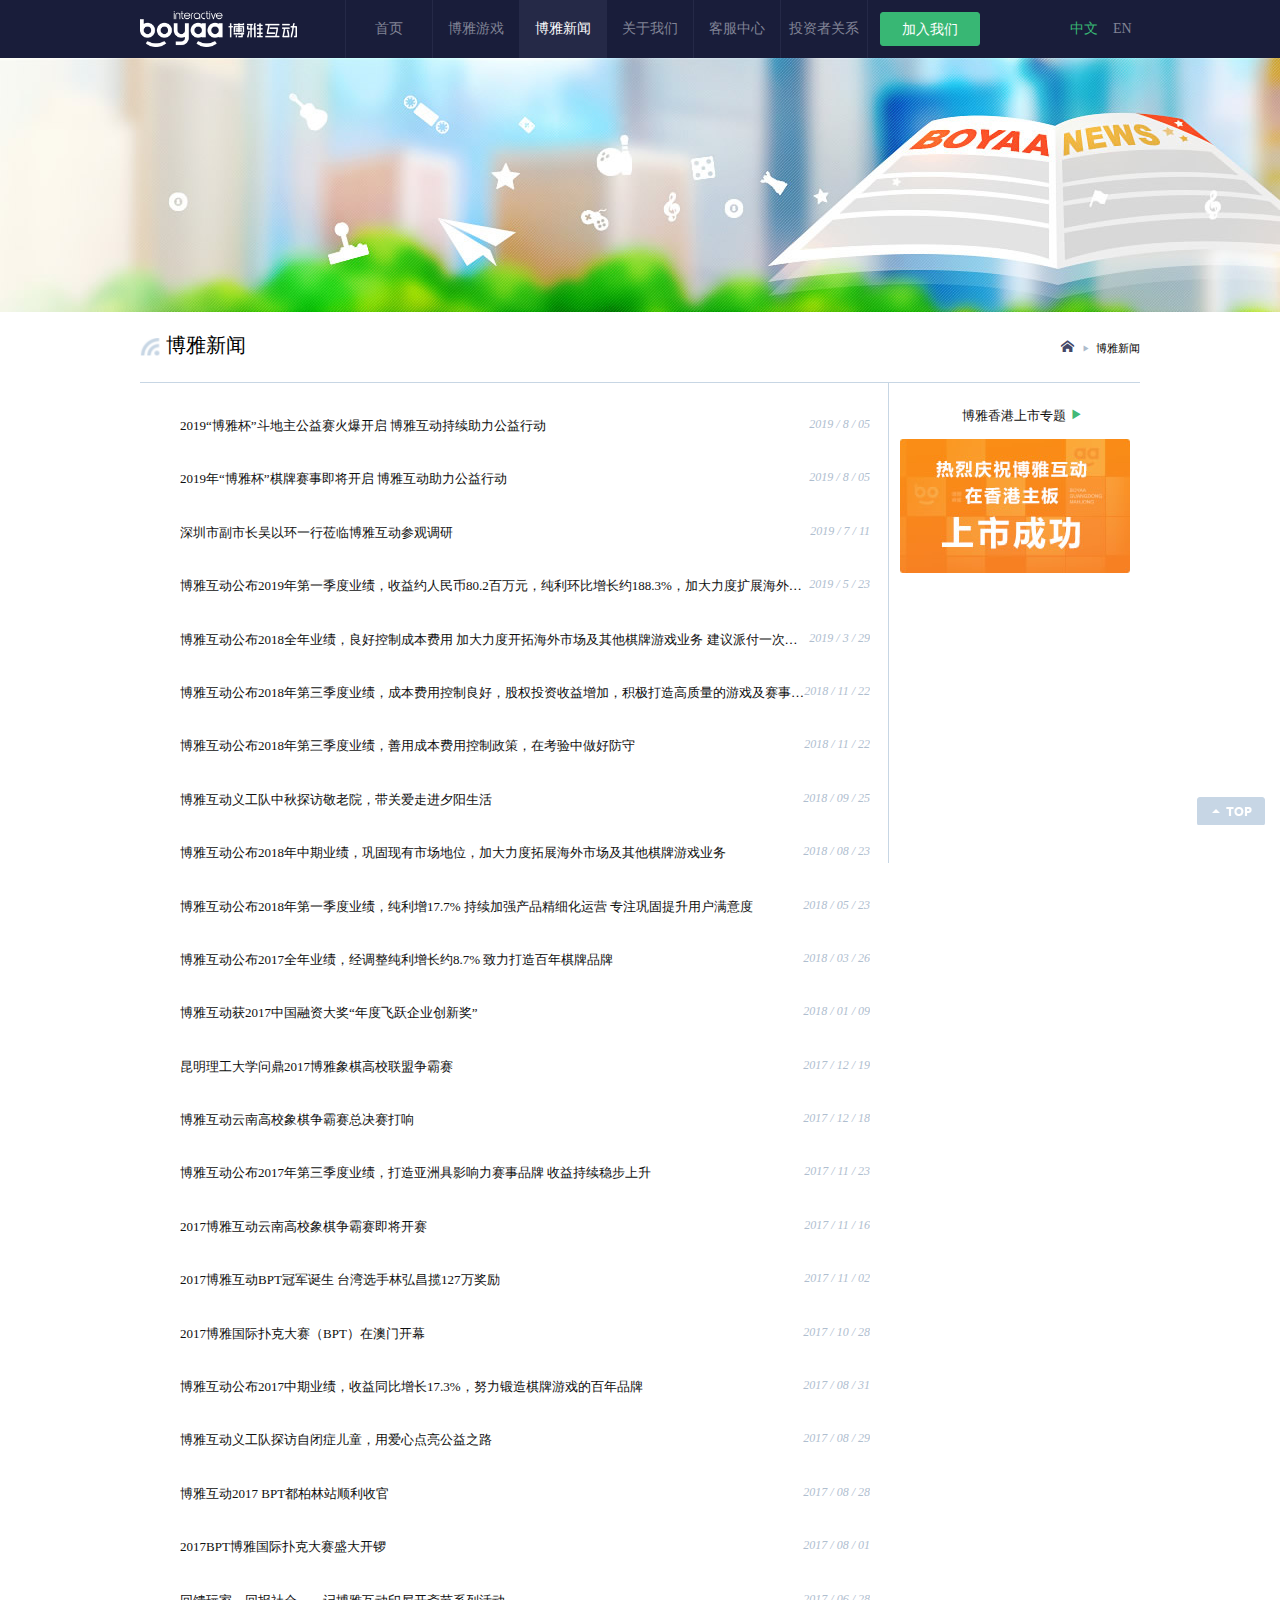
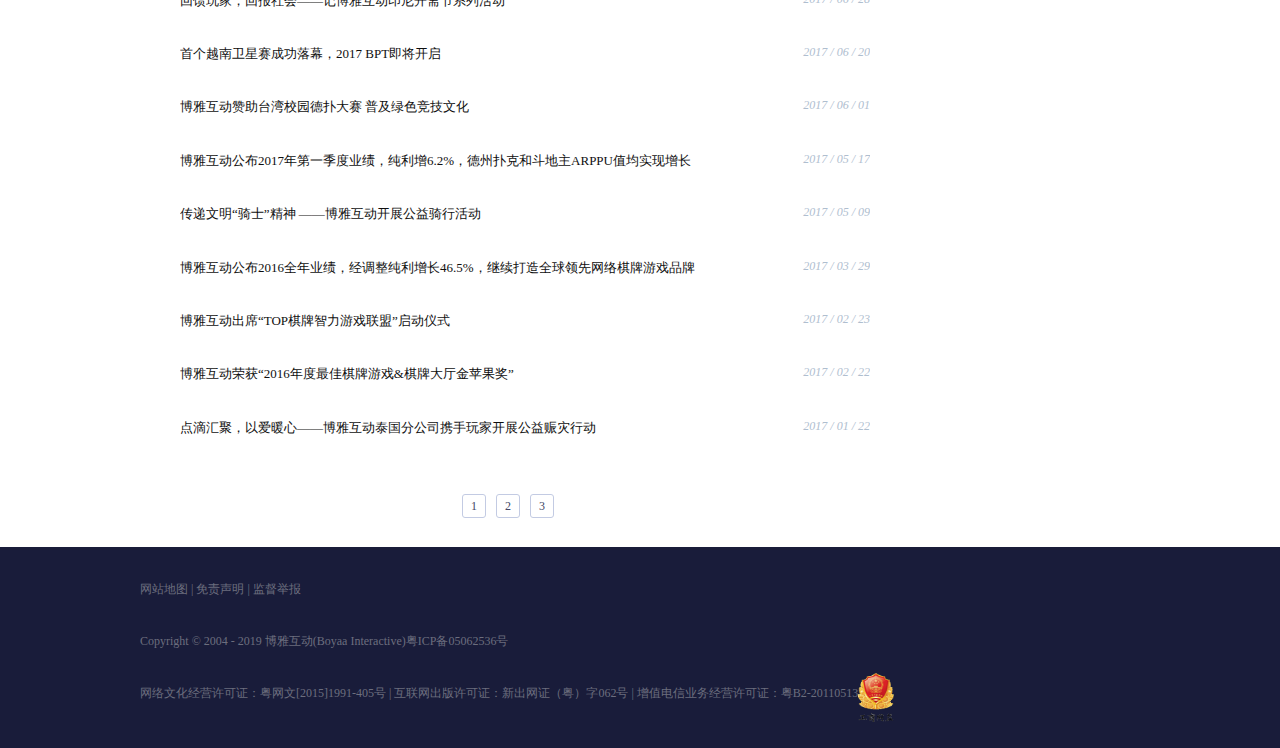
<file: news.html>
<!DOCTYPE html>
<html lang="en">
	<head>
		<meta charset="UTF-8">
		<title>博雅新闻</title>
		<link href="css/news.css" rel="stylesheet">
		<script src="js/news.js"></script>
	</head>
	<body>
		<a id="goTop"></a>
		<!-- 头部 -->
		<header>
			<div class="head">
				<div class="head-left"><img src="img/brand.png"></div>
				<div class="head-center">
					<ul>
						<li><a href="index.html">首页</a></li>
						<li><a href="games.html">博雅游戏</a></li>
						<li><a href="news.html">博雅新闻</a></li>
						<li><a href="aboutUs.html">关于我们</a></li>
						<li><a href="CustomerServiceCenter.html">客服中心</a></li>
						<li><a href="#">投资者关系</a></li>
					</ul>
				</div>
				<div class="head-right"><button type="button"><a href="joinus.html" style="text-decoration: none; color: white;">加入我们</a></button></div>
				<div class="changeLan">中文<span>EN</span></div>
			</div>
		</header>
		<!-- 头部 -->
		<!-- 顶部图片 -->
		<section id="boya03-top-img">
		</section>
		<!-- 顶部图片 -->

		<!-- 新闻 -->
		<div class="container">
			<section id="boya03-news">
				<!-- 新闻头部 -->
				<div class="news-topbar">
					<div class="wifi-logo"></div>
					<div class="title">博雅新闻</div>
					<div class="qlink">
						<a href="#" class="home"></a>
						<i class="font"></i>
						<label>博雅新闻</label>
					</div>
				</div>
				<!-- 新闻头部 -->

				<!-- 新闻内容 -->
				<section class="news-word">
					<section class="news-left">
						<div class="newsbox">
							<ul class="nlist">
								<li><em>2019 / 8 / 05</em>
									<a href="page/news/newsinfo77.html">2019“博雅杯”斗地主公益赛火爆开启 博雅互动持续助力公益行动</a></li>
								<li><em>2019 / 8 / 05</em>
									<a href="page/news/newsinfo76.html">2019年“博雅杯”棋牌赛事即将开启 博雅互动助力公益行动</a></li>
								<li><em>2019 / 7 / 11</em>
									<a href="page/news/newsinfo75.html">深圳市副市长吴以环一行莅临博雅互动参观调研</a></li>
								<li><em>2019 / 5 / 23</em>
									<a href="page/news/newsinfo74.html">博雅互动公布2019年第一季度业绩，收益约人民币80.2百万元，纯利环比增长约188.3%，加大力度扩展海外市场，境外德州扑克ARPPU值实现增长</a></li>
								<li><em>2019 / 3 / 29</em>
									<a href="page/news/newsinfo73.html">博雅互动公布2018全年业绩，良好控制成本费用 加大力度开拓海外市场及其他棋牌游戏业务 建议派付一次性特別股息</a></li>
								<li><em>2018 / 11 / 22</em>
									<a href="page/news/newsinfo72.html">博雅互动公布2018年第三季度业绩，成本费用控制良好，股权投资收益增加，积极打造高质量的游戏及赛事产品</a></li>
								<li><em>2018 / 11 / 22</em>
									<a href="page/news/newsinfo71.html">博雅互动公布2018年第三季度业绩，善用成本费用控制政策，在考验中做好防守</a></li>
								<li><em>2018 / 09 / 25</em>
									<a href="page/news/newsinfo70.html">博雅互动义工队中秋探访敬老院，带关爱走进夕阳生活</a></li>
								<li><em>2018 / 08 / 23</em>
									<a href="page/news/newsinfo69.html">博雅互动公布2018年中期业绩，巩固现有市场地位，加大力度拓展海外市场及其他棋牌游戏业务</a></li>
								<li><em>2018 / 05 / 23</em>
									<a href="page/news/newsinfo68.html">博雅互动公布2018年第一季度业绩，纯利增17.7% 持续加强产品精细化运营 专注巩固提升用户满意度</a></li>
								<li><em>2018 / 03 / 26</em>
									<a href="page/news/newsinfo67.html">博雅互动公布2017全年业绩，经调整纯利增长约8.7% 致力打造百年棋牌品牌</a></li>
								<li><em>2018 / 01 / 09</em>
									<a href="page/news/newsinfo66.html">博雅互动获2017中国融资大奖“年度飞跃企业创新奖”</a></li>
								<li><em>2017 / 12 / 19</em>
									<a href="page/news/newsinfo65.html">昆明理工大学问鼎2017博雅象棋高校联盟争霸赛</a></li>
								<li><em>2017 / 12 / 18</em>
									<a href="page/news/newsinfo64.html">博雅互动云南高校象棋争霸赛总决赛打响</a></li>
								<li><em>2017 / 11 / 23</em>
									<a href="page/news/newsinfo63.html">博雅互动公布2017年第三季度业绩，打造亚洲具影响力赛事品牌 收益持续稳步上升</a></li>
								<li><em>2017 / 11 / 16</em>
									<a href="page/news/newsinfo62.html">2017博雅互动云南高校象棋争霸赛即将开赛</a></li>
								<li><em>2017 / 11 / 02</em>
									<a href="page/news/newsinfo61.html">2017博雅互动BPT冠军诞生 台湾选手林弘昌揽127万奖励</a></li>
								<li><em>2017 / 10 / 28</em>
									<a href="page/news/newsinfo60.html">2017博雅国际扑克大赛（BPT）在澳门开幕</a></li>
								<li><em>2017 / 08 / 31</em>
									<a href="page/news/newsinfo59.html">博雅互动公布2017中期业绩，收益同比增长17.3%，努力锻造棋牌游戏的百年品牌</a></li>
								<li><em>2017 / 08 / 29</em>
									<a href="page/news/newsinfo58.html">博雅互动义工队探访自闭症儿童，用爱心点亮公益之路</a></li>
								<li><em>2017 / 08 / 28</em>
									<a href="page/news/newsinfo57.html">博雅互动2017 BPT都柏林站顺利收官</a></li>
								<li><em>2017 / 08 / 01</em>
									<a href="page/news/newsinfo56.html">2017BPT博雅国际扑克大赛盛大开锣</a></li>
								<li><em>2017 / 06 / 28</em>
									<a href="page/news/newsinfo55.html">回馈玩家，回报社会——记博雅互动印尼开斋节系列活动</a></li>
								<li><em>2017 / 06 / 20</em>
									<a href="page/news/newsinfo54.html">首个越南卫星赛成功落幕，2017 BPT即将开启</a></li>
								<li><em>2017 / 06 / 01</em>
									<a href="page/news/newsinfo53.html">博雅互动赞助台湾校园德扑大赛 普及绿色竞技文化</a></li>
								<li><em>2017 / 05 / 17</em>
									<a href="page/news/newsinfo52.html">博雅互动公布2017年第一季度业绩，纯利增6.2%，德州扑克和斗地主ARPPU值均实现增长</a></li>
								<li><em>2017 / 05 / 09</em>
									<a href="page/news/newsinfo51.html">传递文明“骑士”精神 ——博雅互动开展公益骑行活动</a></li>
								<li><em>2017 / 03 / 29</em>
									<a href="page/news/newsinfo50.html">博雅互动公布2016全年业绩，经调整纯利增长46.5%，继续打造全球领先网络棋牌游戏品牌</a></li>
								<li><em>2017 / 02 / 23</em>
									<a href="page/news/newsinfo49.html">博雅互动出席“TOP棋牌智力游戏联盟”启动仪式</a></li>
								<li><em>2017 / 02 / 22</em>
									<a href="page/news/newsinfo48.html">博雅互动荣获“2016年度最佳棋牌游戏&amp;棋牌大厅金苹果奖”</a></li>
								<li><em>2017 / 01 / 22</em>
									<a href="page/news/newsinfo47.html">点滴汇聚，以爱暖心——博雅互动泰国分公司携手玩家开展公益赈灾行动</a></li>

							</ul>
							<div class="pages">
								<!-- <a href="javascript:;" class="prev"></a> -->
								<a href="news.html" title="1">1</a>
								<a href="news2.html" title="2">2</a>
								<a href="news3.html" title="3">3</a>
								<!-- <a href="javascript:;" class="next"></a> -->
							</div>
						</div>
					</section>
					<section class="news-right">
						<div class="news-right-title">
							<a href="#">博雅香港上市专题</a>
							<i class="font"></i>
						</div>
						<div class="news-right-img">
							<img src="imgs/by_news01.jpg" alt="">
						</div>
					</section>
				</section>
				<!-- 新闻内容 -->
			</section>
		</div>
		<!-- 新闻 -->

		<!-- 尾部 -->
		<footer id="boya03-bottom">
			<div class="bottom-con">
				<p><a href="#">网站地图</a> | <a href="#">免责声明</a> | <a href="#">监督举报</a></p>
				<p>Copyright © 2004 - 2019 博雅互动(Boyaa Interactive)<a href="#">粤ICP备05062536号</a></p>
				<p>网络文化经营许可证：粤网文[2015]1991-405号 | 互联网出版许可证：新出网证（粤）字062号 | 增值电信业务经营许可证：粤B2-20110513
					<img src="imgs/govIcon.gif" width="36">
				</p>
			</div>
		</footer>
		<!-- 尾部 -->

		<!-- 漂浮图标 -->
		<!-- <a href="#" class="fly-btn">▲ Top</a> -->
		<!-- 漂浮图标 -->

		<a href="#goTop">
			<div class="right-side"></div>
		</a>

	</body>
</html>
</file>
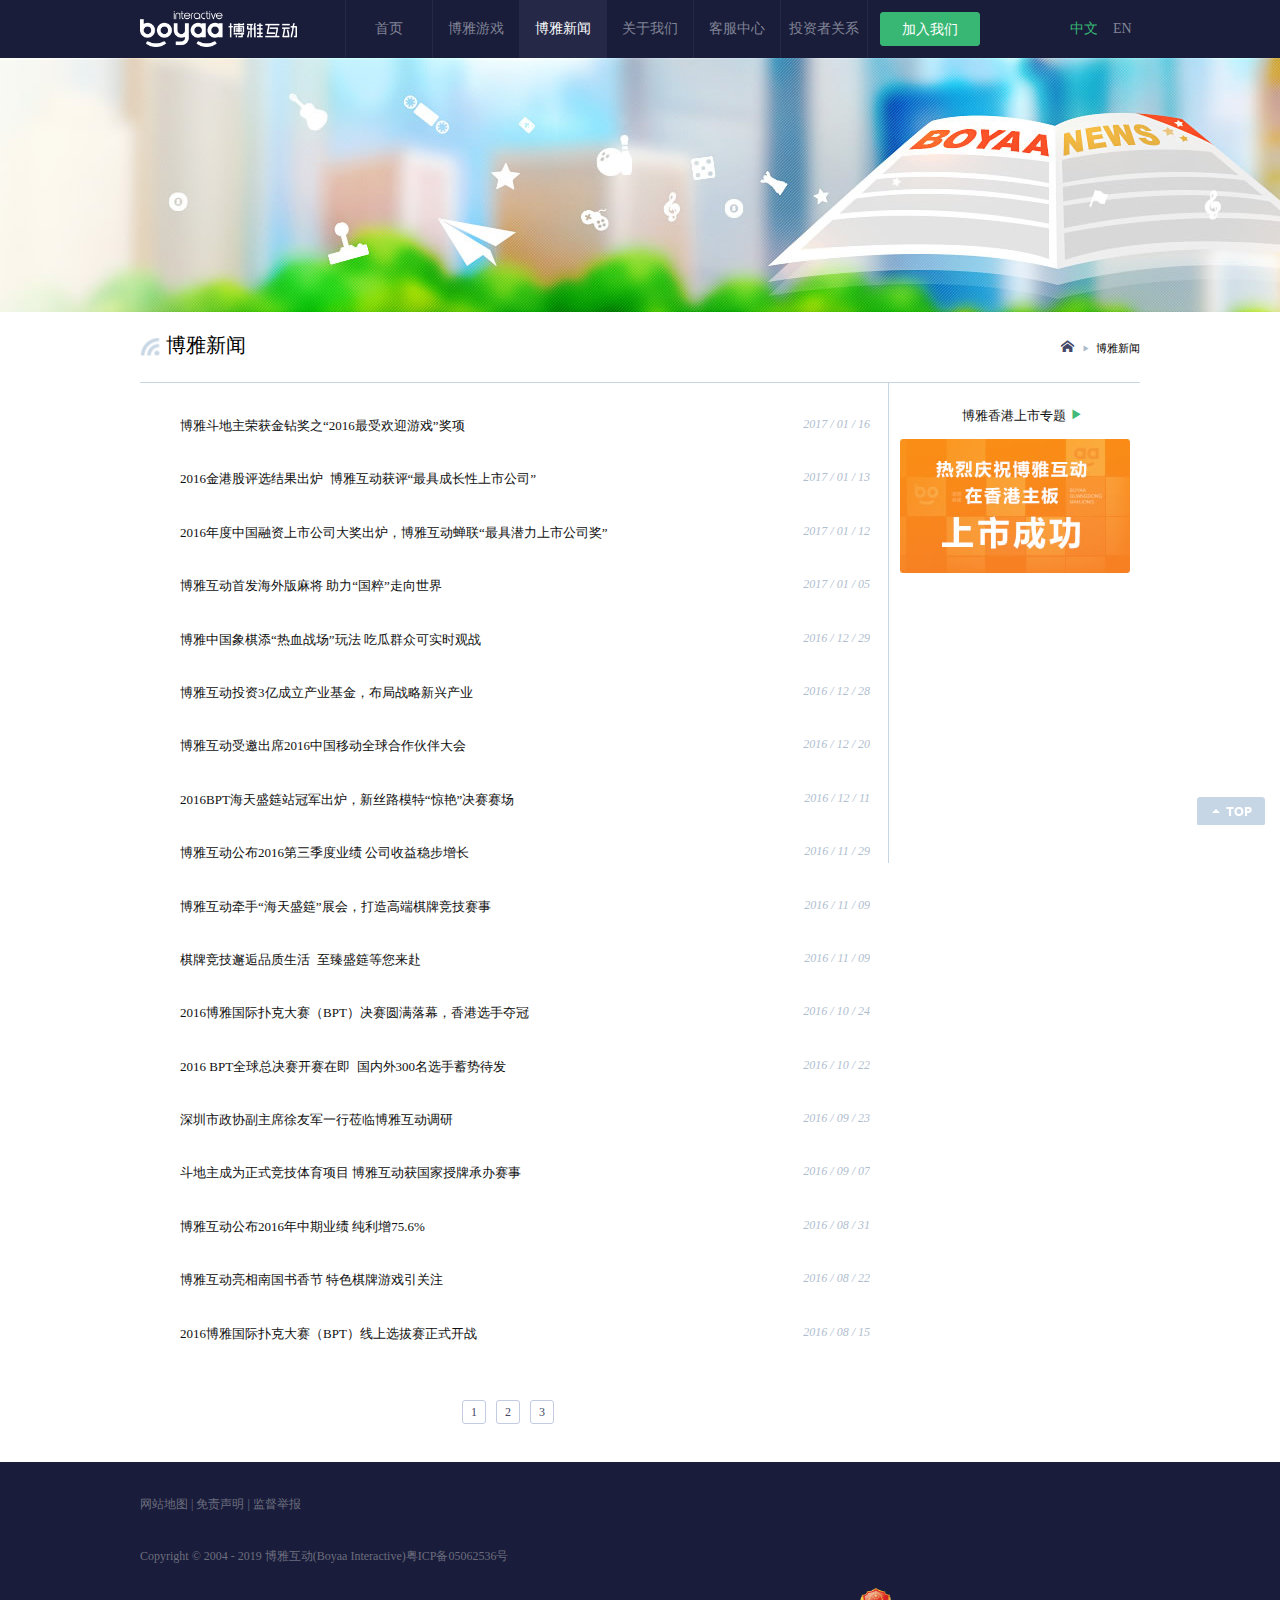
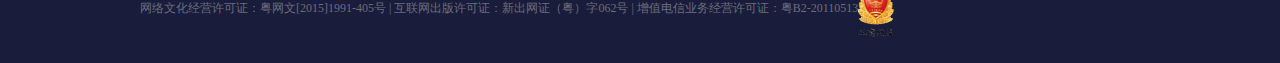
<file: news2.html>
<!DOCTYPE html>
<html lang="en">
	<head>
		<meta charset="UTF-8">
		<title>new2</title>
		<link href="css/news.css" rel="stylesheet">
		<script src="js/news.js"></script>
	</head>
	<body>
		<a id="goTop"></a>
		<header>
			<div class="head">
				<div class="head-left"><img src="img/brand.png"></div>
				<div class="head-center">
					<ul>
						<li><a href="index.html">首页</a></li>
						<li><a href="games.html">博雅游戏</a></li>
						<li><a href="news.html">博雅新闻</a></li>
						<li><a href="aboutUs.html">关于我们</a></li>
						<li><a href="CustomerServiceCenter.html">客服中心</a></li>
						<li><a href="#">投资者关系</a></li>
					</ul>
				</div>
				<div class="head-right"><button type="button"><a href="joinus.html" style="text-decoration: none; color: white;">加入我们</a></button></div>
				<div class="changeLan">中文<span>EN</span></div>
			</div>
		</header>
		<!-- 头部 -->
		<!-- 顶部图片 -->
		<section id="boya03-top-img">
		</section>
		<!-- 顶部图片 -->

		<!-- 新闻 -->
		<section id="boya03-news" style="height: 1150px;">
			<!-- 新闻头部 -->
			<div class="news-topbar">
				<div class="wifi-logo"></div>
				<div class="title">博雅新闻</div>
				<div class="qlink">
					<a href="#" class="home"></a>
					<i class="font"></i>
					<label>博雅新闻</label>
				</div>
			</div>
			<!-- 新闻头部 -->

			<!-- 新闻内容 -->
			<section class="news-word" style="height: 1100px;">
				<section class="news-left" style="height: 1100px;">
					<div class="newsbox">
						<ul class="nlist">
							<li><em>2017 / 01 / 16</em><a href="page/news/newsinfo45.html">博雅斗地主荣获金钻奖之“2016最受欢迎游戏”奖项</a></li>
							<li><em>2017 / 01 / 13</em><a href="page/news/newsinfo46.html">2016金港股评选结果出炉&nbsp;&nbsp;博雅互动获评“最具成长性上市公司”</a></li>
							<li><em>2017 / 01 / 12</em><a href="page/news/newsinfo44.html">2016年度中国融资上市公司大奖出炉，博雅互动蝉联“最具潜力上市公司奖”</a></li>
							<li><em>2017 / 01 / 05</em><a href="page/news/newsinfo43.html">博雅互动首发海外版麻将 助力“国粹”走向世界</a></li>
							<li><em>2016 / 12 / 29</em><a href="page/news/newsinfo40.html">博雅中国象棋添“热血战场”玩法 吃瓜群众可实时观战</a></li>
							<li><em>2016 / 12 / 28</em><a href="page/news/newsinfo41.html">博雅互动投资3亿成立产业基金，布局战略新兴产业</a></li>
							<li><em>2016 / 12 / 20</em><a href="page/news/newsinfo39.html">博雅互动受邀出席2016中国移动全球合作伙伴大会</a></li>
							<li><em>2016 / 12 / 11</em><a href="page/news/newsinfo38.html">2016BPT海天盛筵站冠军出炉，新丝路模特“惊艳”决赛赛场</a></li>
							<li><em>2016 / 11 / 29</em><a href="page/news/newsinfo37.html">博雅互动公布2016第三季度业绩 公司收益稳步增长</a></li>
							<li><em>2016 / 11 / 09</em><a href="page/news/newsinfo36.html">博雅互动牵手“海天盛筵”展会，打造高端棋牌竞技赛事</a></li>
							<li><em>2016 / 11 / 09</em><a href="page/news/newsinfo35.html">棋牌竞技邂逅品质生活&nbsp;&nbsp;至臻盛筵等您来赴</a></li>
							<li><em>2016 / 10 / 24</em><a href="page/news/newsinfo34.html">2016博雅国际扑克大赛（BPT）决赛圆满落幕，香港选手夺冠</a></li>
							<li><em>2016 / 10 / 22</em><a href="page/news/newsinfo33.html">2016 BPT全球总决赛开赛在即&nbsp;&nbsp;国内外300名选手蓄势待发</a></li>
							<li><em>2016 / 09 / 23</em><a href="page/news/newsinfo32.html">深圳市政协副主席徐友军一行莅临博雅互动调研</a></li>
							<li><em>2016 / 09 / 07</em><a href="page/news/newsinfo31.html">斗地主成为正式竞技体育项目 博雅互动获国家授牌承办赛事</a></li>
							<li><em>2016 / 08 / 31</em><a href="page/news/newsinfo30.html">博雅互动公布2016年中期业绩 纯利增75.6%</a></li>
							<li><em>2016 / 08 / 22</em><a href="page/news/newsinfo29.html">博雅互动亮相南国书香节 特色棋牌游戏引关注</a></li>
							<li><em>2016 / 08 / 15</em><a href="page/news/newsinfo28.html">2016博雅国际扑克大赛（BPT）线上选拔赛正式开战</a></li>
						</ul>
						<div class="pages">
							<!-- <a href="javascript:;" class="prev"></a> -->
							<a href="news.html" title="1">1</a>
							<a href="news2.html" title="2">2</a>
							<a href="news3.html" title="3">3</a>
							<!-- <a href="javascript:;" class="next"></a> -->
						</div>
					</div>
				</section>
				<section class="news-right">
					<div class="news-right-title">
						<a href="#">博雅香港上市专题</a>
						<i class="font"></i>
					</div>
					<div class="news-right-img">
						<img src="imgs/by_news01.jpg" alt="">
					</div>
				</section>
			</section>
			<!-- 新闻内容 -->
		</section>
		<!-- 新闻 -->

		<!-- 尾部 -->
		<footer id="boya03-bottom">
			<div class="bottom-con">
				<p><a href="#">网站地图</a> | <a href="#">免责声明</a> | <a href="#">监督举报</a></p>
				<p>Copyright © 2004 - 2019 博雅互动(Boyaa Interactive)<a href="#">粤ICP备05062536号</a></p>
				<p>网络文化经营许可证：粤网文[2015]1991-405号 | 互联网出版许可证：新出网证（粤）字062号 | 增值电信业务经营许可证：粤B2-20110513
					<img src="imgs/govIcon.gif" width="36">
				</p>
			</div>
		</footer>
		<!-- 尾部 -->

		<!-- 漂浮图标 -->
		<!-- <a href="#" class="fly-btn">▲ Top</a> -->
		<!-- 漂浮图标 -->
		<a href="#goTop">
			<div class="right-side"></div>
		</a>


	</body>
</html>
</file>
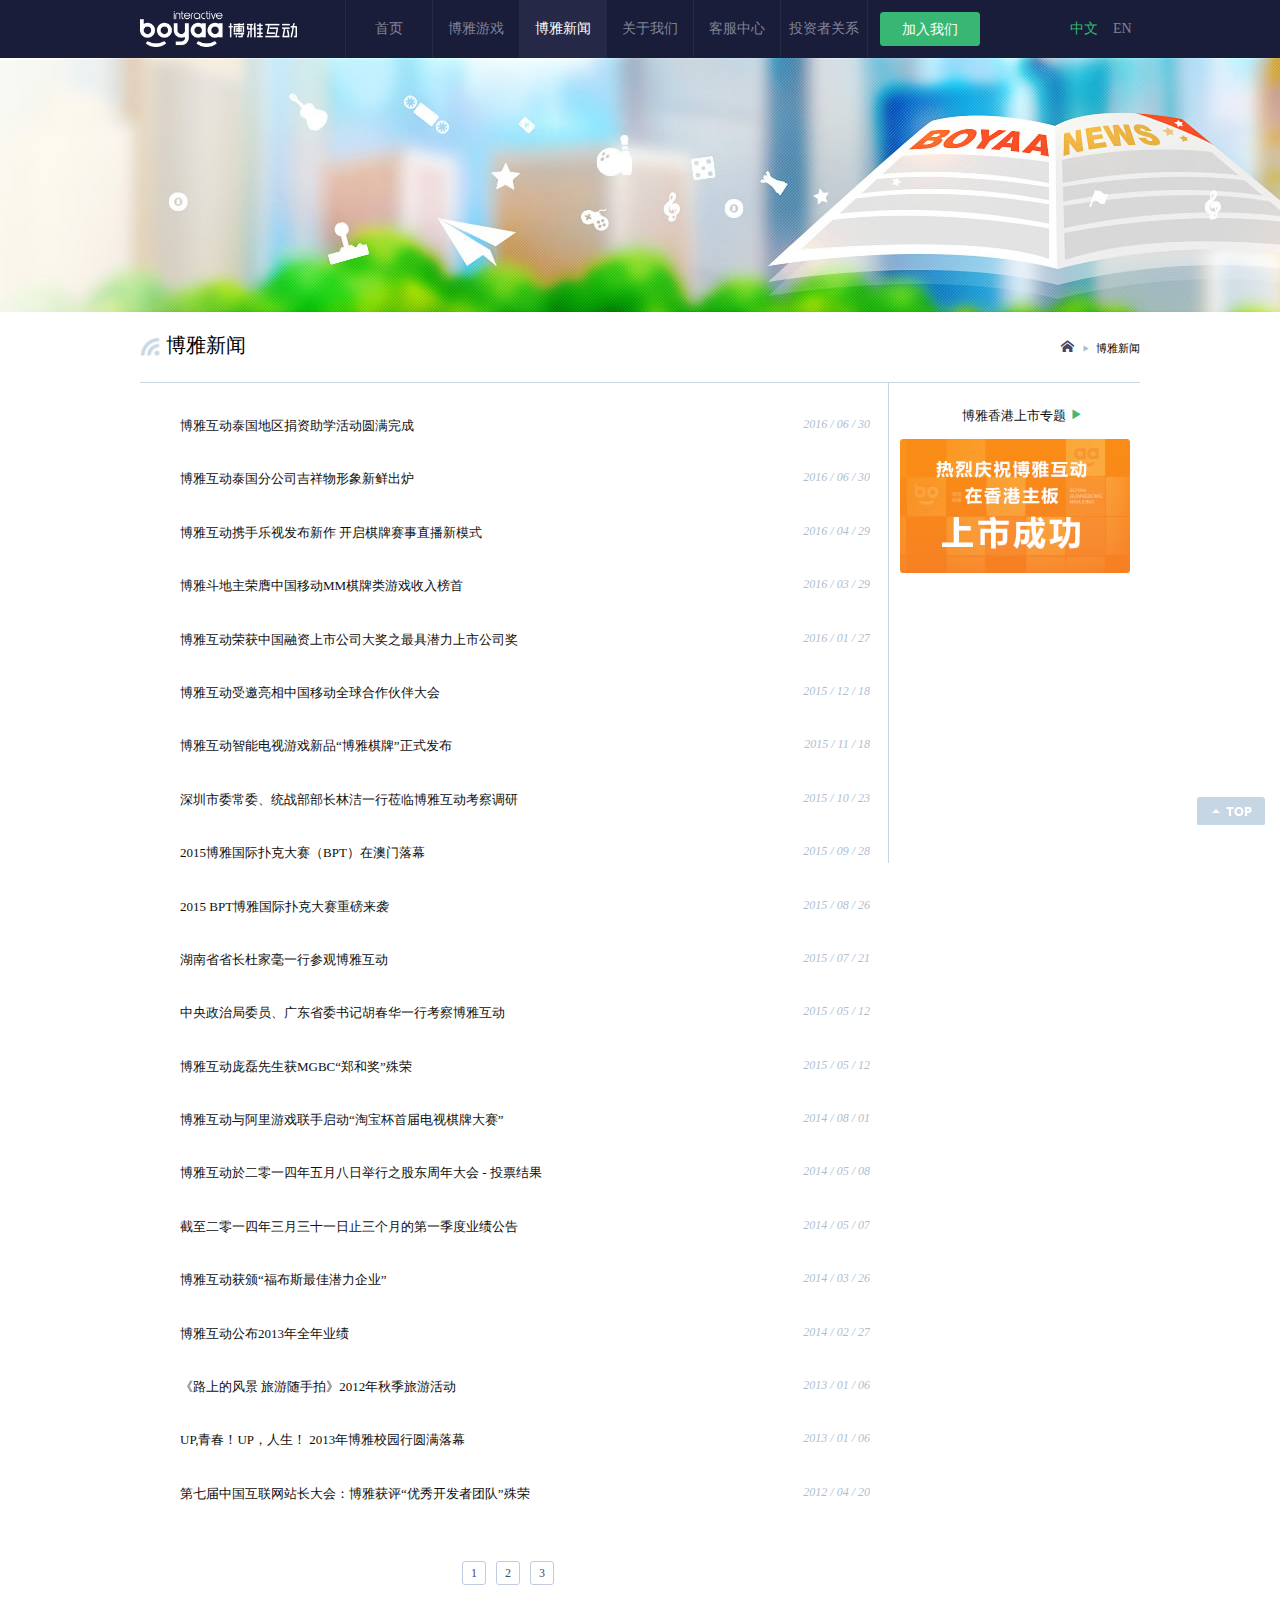
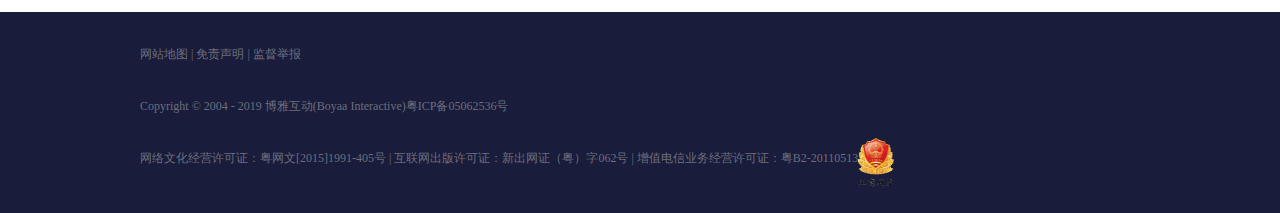
<file: news3.html>
<!DOCTYPE html>
<html lang="en">
	<head>
		<meta charset="UTF-8">
		<title>new3</title>
		<link href="css/news.css" rel="stylesheet">
		<script src="js/news.js"></script>
	</head>
	<body>
		<!-- 头部 -->
		<a id="goTop"></a>
		<header>
			<div class="head">
				<div class="head-left"><img src="img/brand.png"></div>
				<div class="head-center">
					<ul>
						<li><a href="index.html">首页</a></li>
						<li><a href="games.html">博雅游戏</a></li>
						<li><a href="news.html">博雅新闻</a></li>
						<li><a href="aboutUs.html">关于我们</a></li>
						<li><a href="CustomerServiceCenter.html">客服中心</a></li>
						<li><a href="#">投资者关系</a></li>
					</ul>
				</div>
				<div class="head-right"><button type="button"><a href="joinus.html" style="text-decoration: none; color: white;">加入我们</a></button></div>
				<div class="changeLan">中文<span>EN</span></div>
			</div>
		</header>
		<!-- 头部 -->
		<!-- 顶部图片 -->
		<section id="boya03-top-img">
		</section>
		<!-- 顶部图片 -->

		<!-- 新闻 -->
		<section id="boya03-news" style="height: 1300px;">
			<!-- 新闻头部 -->
			<div class="news-topbar">
				<div class="wifi-logo"></div>
				<div class="title">博雅新闻</div>
				<div class="qlink">
					<a href="#" class="home"></a>
					<i class="font"></i>
					<label>博雅新闻</label>
				</div>
			</div>
			<!-- 新闻头部 -->

			<!-- 新闻内容 -->
			<section class="news-word" style="height: 1250px;">
				<section class="news-left" style="height: 1250px;">
					<div class="newsbox">
						<ul class="nlist">
							<li><em>2016 / 06 / 30</em><a href="page/news/newsinfo27.html">博雅互动泰国地区捐资助学活动圆满完成</a></li>
							<li><em>2016 / 06 / 30</em><a href="page/news/newsinfo26.html">博雅互动泰国分公司吉祥物形象新鲜出炉</a></li>
							<li><em>2016 / 04 / 29</em><a href="page/news/newsinfo24.html">博雅互动携手乐视发布新作 开启棋牌赛事直播新模式</a></li>
							<li><em>2016 / 03 / 29</em><a href="page/news/newsinfo23.html">博雅斗地主荣膺中国移动MM棋牌类游戏收入榜首</a></li>
							<li><em>2016 / 01 / 27</em><a href="page/news/newsinfo22.html">博雅互动荣获中国融资上市公司大奖之最具潜力上市公司奖</a></li>
							<li><em>2015 / 12 / 18</em><a href="page/news/newsinfo21.html">博雅互动受邀亮相中国移动全球合作伙伴大会</a></li>
							<li><em>2015 / 11 / 18</em><a href="page/news/newsinfo20.html">博雅互动智能电视游戏新品“博雅棋牌”正式发布</a></li>
							<li><em>2015 / 10 / 23</em><a href="page/news/newsinfo19.html">深圳市委常委、统战部部长林洁一行莅临博雅互动考察调研</a></li>
							<li><em>2015 / 09 / 28</em><a href="page/news/newsinfo18.html">2015博雅国际扑克大赛（BPT）在澳门落幕</a></li>
							<li><em>2015 / 08 / 26</em><a href="page/news/newsinfo17.html">2015 BPT博雅国际扑克大赛重磅来袭</a></li>
							<li><em>2015 / 07 / 21</em><a href="page/news/newsinfo16.html">湖南省省长杜家毫一行参观博雅互动</a></li>
							<li><em>2015 / 05 / 12</em><a href="page/news/newsinfo13.html">中央政治局委员、广东省委书记胡春华一行考察博雅互动</a></li>
							<li><em>2015 / 05 / 12</em><a href="page/news/newsinfo14.html">博雅互动庞磊先生获MGBC“郑和奖”殊荣</a></li>
							<li><em>2014 / 08 / 01</em><a href="page/news/newsinfo15.html">博雅互动与阿里游戏联手启动“淘宝杯首届电视棋牌大赛”</a></li>
							<li><em>2014 / 05 / 08</em><a href="page/news/newsinfo04.html">博雅互动於二零一四年五月八日举行之股东周年大会&nbsp;- 投票结果</a></li>
							<li><em>2014 / 05 / 07</em><a href="page/news/newsinfo03.html">截至二零一四年三月三十一日止三个月的第一季度业绩公告</a></li>
							<li><em>2014 / 03 / 26</em><a href="page/news/newsinfo02.html">博雅互动获颁“福布斯最佳潜力企业”</a></li>
							<li><em>2014 / 02 / 27</em><a href="page/news/newsinfo05.html">博雅互动公布2013年全年业绩</a></li>
							<li><em>2013 / 01 / 06</em><a href="page/news/newsinfo07.html">《路上的风景 旅游随手拍》2012年秋季旅游活动</a></li>
							<li><em>2013 / 01 / 06</em><a href="page/news/newsinfo06.html">UP,青春！UP，人生！ 2013年博雅校园行圆满落幕</a></li>
							<li><em>2012 / 04 / 20</em><a href="page/news/newsinfo01.html">第七届中国互联网站长大会：博雅获评“优秀开发者团队”殊荣</a></li>
						</ul>
						<div class="pages">
							<!-- <a href="javascript:;" class="prev"></a> -->
							<a href="news.html" title="1">1</a>
							<a href="news2.html" title="2">2</a>
							<a href="news3.html" title="3">3</a>
							<!-- <a href="javascript:;" class="next"></a> -->
						</div>
					</div>
				</section>
				<section class="news-right">
					<div class="news-right-title">
						<a href="#">博雅香港上市专题</a>
						<i class="font"></i>
					</div>
					<div class="news-right-img">
						<img src="imgs/by_news01.jpg" alt="">
					</div>
				</section>
			</section>
			<!-- 新闻内容 -->
		</section>
		<!-- 新闻 -->

		<!-- 尾部 -->
		<footer id="boya03-bottom">
			<div class="bottom-con">
				<p><a href="#">网站地图</a> | <a href="#">免责声明</a> | <a href="#">监督举报</a></p>
				<p>Copyright © 2004 - 2019 博雅互动(Boyaa Interactive)<a href="#">粤ICP备05062536号</a></p>
				<p>网络文化经营许可证：粤网文[2015]1991-405号 | 互联网出版许可证：新出网证（粤）字062号 | 增值电信业务经营许可证：粤B2-20110513
					<img src="imgs/govIcon.gif" width="36">
				</p>
			</div>
		</footer>
		<!-- 尾部 -->

		<!-- 漂浮图标 -->
		<!-- <a href="#" class="fly-btn">▲ Top</a> -->
		<!-- 漂浮图标 -->
		<a href="#goTop">
			<div class="right-side"></div>
		</a>


	</body>
</html>
</file>
<file: css/aboutUs.css>
*{
	padding: 0;
	margin:0;
}

body{
	width: 100%;
	margin: 0 auto;
}

a{
	text-decoration: none;
}


.container{
	width: 100%;
	margin: 0 auto;
	position: relative;
	margin-bottom: 100px;
}
/* 头部 */
header {
	width: 100%;
	height: auto;
	background: #191D3A;
}

.head {
	width: 1000px;
	height: auto;
	margin: 0 auto;
	display: flex;
	background: #191D3A;
	position: relative;
}

.head-left {
	margin: auto 0;
	width: 157px;
	height: 36px;
	flex: 0 1 auto;
}
.head-left img{
	width: 157px;
	height: 36px;
}

.head-center {
	flex: 0 1 auto;
	margin-left: 48px;
	height: 58px;
}

.head-center ul,li {
	display: inline-block;
	padding: 0px;
	margin: 0px;
	list-style: none;
}

.head-center ul li {
	width: 86px;
	height: 58px;
	text-align: center;
	line-height: 58px;
	font-size: 14px;
	color: #818496;
	border-right: 1px solid #252947;
	float: left;
}
.head-center ul li:nth-child(4) a{
	color: white;
}
.head-center ul li:nth-child(4){
	background: #252947;
}
.head-center ul li a{
	text-decoration: none;
	color: #818496;
}
.head-center ul li:hover a{
	text-decoration: none;
	color: white;
}
.head-center ul li:hover {
	color: white;
	/* background: #252947;
	background-size: 100%; */
}
.head-center ul li:first-child {
	border-left: 1px solid #252947;
}
.head-right {
	flex: 0 1 auto;
	margin: auto 0;
	margin-left: 12px;
}

.head-right button {
	width: 100px;
	height: 34px;
	font-size: 14px;
	line-height: 30px;
	background: #38B774;
	border: 1px solid #38B774;
	color: white;
	border-radius: 3px;
}
.head-right button:hover{
	background: #2BA365;
}
.changeLan{
	color: #38B774;
	width: 70px;
	height: 60px;
	line-height: 60px;
	font-size: 14px;
	position: absolute;
	right: 0px;
	/* margin-left: 170px; */
	/* margin-left: 100px; */
}
.changeLan span{
	margin-left: 15px;
	color: #818496;
}
.changeLan span:hover{
	color: #38B774;
}
/* .header{
	height: 58px;
	background: #191d3a;
	margin: auto;
	clear: both;
}

.header ul{
	list-style: none;
}

.area .logo{
    float: left;
    margin:auto;
}

.area{
	width: 1000px;
	clear: both;
	margin: auto;
	overflow: hidden;
}

.nav{
	overflow: hidden;
}

.nav ul{
	list-style: none;
	确保其子元素设置了float:left时，父元素保持源文档流位置;
	left: 30%;
}

.nav ul li{
	width: 85px;
	float: left;
	font: 14px/58px "McroSoft YaHei";
	color: #818496;
	text-align: center;
}

.nav ul li a{
	color: #81847f;
	display: block;
	height: 58px;
}

.nav ul li a:hover,
.nav ul li.active a{
	background: #252947;
	color: #e2e4ed;
}

.nav ul li.right{
	border-right: 1px solid #252947;
}

.nav  .join{
	display: inline-block;
    margin: 12px 0 0 10px;
    height: 30px;
    line-height: 2;
    width: 80px;
    border: 1px solid #3aca7a;
    border-radius: 3px;
    background-color: #38b774;
    font-size: 14px;
    color: #fff;
    text-align: center;
}

.nav .lang{
	float: right;
	margin: 20px 0 20px 0;

}

.nav .lang a{
	font: 14px "McroSoft YaHei";
	color: #818496;
}

.nav .lang  .active,
.nav .lang a:hover{
	color: #38b774;
} */

.content{
    width: 1000px;
    margin:auto;
    overflow: hidden;
}

.top{
	overflow: hidden;
	margin-top: 15px;
	border-bottom: 1px solid #c7d6e5;
}

.top img{
   margin-top: 15px;
   position: absolute;
}

.top h3{
	display: inline;
}
.top .sp1{
	 margin-left: 30px;
	 font-size: 20px ;
	 line-height: 50px;
	 color: #444866;
	 font-style: initial;
	 margin-top: 15px;
}

.top .sp2{
	float: right;
	margin-top: 15px;
	margin-right: 15px;
	color: #333333;
    font: 13px "Simson";
}
.top .sp2 a{
	color: #333333;
}

.content .left{
	width:220px;
	float: left;
	margin-top: 30px;
	margin-right: 30px;
}

.left ul{
	list-style: none;
}

.content .left  a{
	color: #444866;
	font: 16px "Simson";
}

.content .left .box{
	position: relative;
	border-bottom: 1px solid #cad6e1;
	font: 15px "Simson";
	display: block;
}

.content .left .box p{
	margin-top: 15px;
	margin-bottom: 15px;
}

.content.left .box a{
	color: #333333;
}

.content .left p span{
   font-size: 5px;
}

.content .left .box a:hover{
	color: #38b744!important;
}
.content .left .box .active
{
	color: #38b744;
}

.content .text{
	margin-top: 40px;
    margin-left: 260px;
}

.content .text p{
	text-indent: 2em;
}


.text {
	font: 14px "Simson";
	line-height: 30px;
	color: #444866;
}

.fazhan{
	margin-top: 40px;
    margin-left: 260px;
}

.fazhan ul{
	color: #444866;
}

.fazhan ul li{
	margin-top: 20px;
	display: block;
}

.fazhan ul p{
	font: 12px "Simson";
	line-height: 36px;
}

.fazhan ul .one{
	margin-top: 10px;
}

.fazhan ul .col{
	color: #38b744;
}

.chanye .bt{
	text-align: center;
}

.chanye .bt h2{
    color: #444866;
    font-size: 22px;
    line-height: 2;
}

.chanye .bt span{
	font-size: 18px;
    color: #c7d6e5;
    font-weight: normal;
}
 .chanye{
	margin-top: 60px;
    margin-left: 260px;
}

 .chanye p{
	font: 14px "Simson";
	line-height: 33px;
	color: #444866;
	margin-bottom: 30px;
	text-indent: 2em;
}

.chanye .first{
	margin-top: 15px;
}

.chanye .deep{
	padding-bottom: 40px
}

.chanye .deep{
	border-bottom: 1px solid #c7d6e5;
}

.chante .bi{
	overflow: hidden;
}
.chanye .box{
	width: 9px;
	height: 8px;
	background-color: orange;
	margin-left: 30px;
	margin-top: 5px;
	margin-right: 5px;
	display: inline-block;
	float: left;
}

.chanye .bi span{
	float: left;
	font: 12px "Simson";
}

.chanye  .img{
	clear: both;
	display: inline-block;
	margin-top:20px;
}

.chanye .img .platform{
	margin:8px 20px 8px 30px;
}

.culture{
	margin-top: 30px;
    margin-left: 260px;
    overflow: hidden;
}

.culture .box{
	height: 150px;
}

.culture .box img{
    float: left;
}

.culture .box .box1{
	float: right;
	width: 575px;
	display: block;
}

.culture .box h2{
	font-size: 24px;
	margin-bottom: 12px;
	color: #444866;
}
 
.culture .box h2 strong{
	font-size: 18px ;
}

.culture .box  p{
	font: 14px "Simson";
	line-height: 28px;
	color: #444866;
}

.culture .under{
	margin-top: 10px;
	border-top: 1px solid #c7d6e5;
	padding-top: 60px;
}

.contact .box{
	margin-top: 40px;
    margin-left: 260px;
    overflow: hidden;
    border-bottom: 1px solid #c7d6e5;
	display: flex;
}

.contact .box ul{
	list-style: none;
	display: inline-block;
	overflow: hidden;
}

.contact .box .c1 .name{
	margin-top: 30px;
	margin-left: 10px;
	width: 75px;
	height: 69px;
	display: inline-block;
}

.contact .box .c1 .name img{
	margin-left: 10px;
}

.contact .box .c1 {
	overflow: hidden;
}

.contact .box .c1 .add{
	margin-top: 20px;
	margin-left: 15px;
	width: 450px;
	font: 14px "Simson";
	line-height: 24px;
	color: #444866;
	float: right;
}

.contact .box .erw{
	float: right;

}

.contact .box .hao{
	float: right;
	margin-right: 30px;
	margin-top: 10px;
	padding-bottom: 15px;
	font: 13px "Simson";
	font-weight: bold;
}

.contact .zoom{
	margin-top: 30px;
    margin-left: 260px;
    overflow: hidden;
    padding-bottom: 30px;
    border-bottom: 1px solid #c7d6e5; 
}

.contact .zoom ul{
	list-style: none;
	margin-top: 20px;
	overflow: hidden;
}

.contact .zoom ul li{
	float: left;
}

.contact .area{
   margin-top: 30px;
   margin-left: 260px;
}

.contact .area img{
	margin-top: 30px;
}

.contact{
	color: #444866;
}

.contact h2 span{
	font-size: 18px;
	color: #c7d6e5;
	font-weight: normal;

}
/* 大背景图下面的标题 */
.content-tit {
	display: flex;
	position: relative;
	margin-top: 12px;
	border-bottom: 1px solid #C7D6E5;
	width: 1000px;
	height: auto;
	margin: 0 auto;
	margin-top: 15px;
	color: #444866;
}

.content-tit .content-tit-left {
	flex: 0 1 auto;
	display: flex;
	width: auto;
}
.content-tit .content-tit-left div {
	margin-top: 18px;
	margin-right: 3px;
	width: 23px;
	height: 22px;
	display: inline-block;
	background-image: url(../img/location.png);
	background-position: 0px -50px;
	flex: 0 1 auto;
}
.content-tit .content-tit-left h2 {
	font-size: 20px;
	line-height: 56px;
	flex: 0 1 auto;
	font-weight: bold;
	color: #444866;
	margin-left: 5px;
}
.content-tit .content-tit-right {
	flex: 0 1 auto;
	font-size: 12px;
	line-height: 20px;
	position: absolute;
	right: 0px;
	width: auto;
	height: auto;
	margin-top: 18px;
}
.content-tit .content-tit-right img {
	display: inline-block;
	margin-right: 5px;
}
.content-tit .content-tit-right ul,li {
	display: inline-block;
	color: #444866;
}
.content-tit .content-tit-right ul li .sanjiao{
	width: 5px;
	height: 8px;
	display: inline-block;
	background-image: url(../img/icon.png);
	background-position: 0px -150px;
}
/* 底部 */
footer {
	width: auto;
	height: auto;
	background: #191D3A;
}
.foot {
	width: 1000px;
	height: auto;
	font-size: 11px;
	line-height: 50px;
	color: #818496;
	position: relative;
	margin: 0 auto;
	padding: 20px 0px;
}
.foot .foot-left span:hover{
	color: white;
}

.foot .foot-bottom{
	width: 100%;
	font-size: 11px;
	line-height: 50px;
}
.foot .foot-bottom img{
	width: 36px;
	height: 52px;
	position: absolute;
}
/* 侧边栏 */
.right-side {
	width: 68px;
	height: 28px;
	position: fixed;
	right: 15px;
	bottom: 75px;
	background-image: url(../img/top.png);
	background-position: 0px -40px;
	z-index: 99;
}
.right-side:hover{
	background-image: url(../img/top.png);
	background-position: 0px 0px ;
}
</file>
<file: css/CustomerServiceCenter.css>
body: {
	width: 100%;
	height: 100%;
}

/* 头部 */
header {
	width: 100%;
	height: auto;
	background: #191D3A;
}

.head {
	width: 1000px;
	height: auto;
	margin: 0 auto;
	display: flex;
	background: #191D3A;
	position: relative;
}

.head-left {
	margin: auto 0;
	width: 157px;
	height: 36px;
	flex: 0 1 auto;
}
.head-left img{
	width: 157px;
	height: 36px;
}

.head-center {
	flex: 0 1 auto;
	margin-left: 48px;
	height: 58px;
}

.head-center ul,li {
	display: inline-block;
	padding: 0px;
	margin: 0px;
	list-style: none;
}

.head-center ul li {
	width: 86px;
	height: 58px;
	text-align: center;
	line-height: 58px;
	font-size: 14px;
	color: #818496;
	border-right: 1px solid #252947;
	float: left;
}
.head-center ul li:nth-child(5) a{
	color: white;
}
.head-center ul li:nth-child(5){
	background: #252947;
}
.head-center ul li a{
	text-decoration: none;
	color: #818496;
}
.head-center ul li:hover a{
	text-decoration: none;
	color: white;
}
.head-center ul li:hover {
	color: white;
	/* background: #252947;
	background-size: 100%; */
}
.head-center ul li:first-child {
	border-left: 1px solid #252947;
}
.head-right {
	flex: 0 1 auto;
	margin: auto 0;
	margin-left: 12px;
}

.head-right button {
	width: 100px;
	height: 34px;
	font-size: 14px;
	line-height: 30px;
	background: #38B774;
	border: 1px solid #38B774;
	color: white;
	border-radius: 3px;
}
.head-right button:hover{
	background: #2BA365;
}
.changeLan{
	color: #38B774;
	width: 70px;
	height: 60px;
	line-height: 60px;
	font-size: 14px;
	position: absolute;
	right: 0px;
	/* margin-left: 170px; */
	/* margin-left: 100px; */
}
.changeLan span{
	margin-left: 15px;
	color: #818496;
}
.changeLan span:hover{
	color: #38B774;
}
/* 背景图片 */
#bac{
	width: 100%;
	height: auto;
	margin: 0 auto;
}
.bac {
	width: 100%;
	height: 254px;
	background: #fffaf4 url(../img/faqbanner.jpg) repeat-x center;
	margin: 0 auto;
}
/* 内容区域 */
/* 内容区域上部分 */
.content {
	width: 100%;
	height: auto;
}
.container{
	width: 1000px;
	height: auto;
	margin: 0 auto;
}
.content-tit {
	display: flex;
	position: relative;
	margin-top: 12px;
	border-bottom: 1px solid #C7D6E5;
	width: 1000px;
	height: auto;
	margin: 0 auto;
	margin-top: 15px;
	color: #444866;
}

.content-tit .content-tit-left {
	flex: 0 1 auto;
	display: flex;
	width: auto;
}
.content-tit .content-tit-left div {
	margin-top: 18px;
	margin-right: 3px;
	width: 23px;
	height: 22px;
	display: inline-block;
	background-image: url(../img/location.png);
	background-position: 0px -193px;
	flex: 0 1 auto;
}
.content-tit .content-tit-left h2 {
	font-size: 20px;
	line-height: 56px;
	flex: 0 1 auto;
	font-weight: bold;
	color: #444866;
	margin-left: 5px;
}
.content-tit .content-tit-right {
	flex: 0 1 auto;
	font-size: 12px;
	line-height: 20px;
	position: absolute;
	right: 0px;
	width: auto;
	height: auto;
	margin-top: 18px;
}
.content-tit .content-tit-right img {
	display: inline-block;
	margin-right: 5px;
}
.content-tit .content-tit-right ul,li {
	display: inline-block;
	color: #444866;
}
.content-tit .content-tit-right ul li .sanjiao{
	width: 5px;
	height: 8px;
	display: inline-block;
	background-image: url(../img/icon.png);
	background-position: 0px -150px;
}
/* 内容区域上部分 */
.content-mincontent{
	width: auto;
	height: auto;
	margin-top: 26px;
}
.content-mincontent .content-mincontent-top{
	width: auto;
	height: auto;
	margin-bottom: 20px;
}
.content-mincontent .content-mincontent-top ul{
	font-size: 0px;
	display: flex;
	flex-wrap: wrap;
}
.content-mincontent .content-mincontent-top ul li{
	width: 320px;
	height: 138px;
	margin-right: 20px;
	background-color: #F1F1F1;
}
.content-mincontent .content-mincontent-top ul li:last-child{
	margin-right: 0px;
}
.content-mincontent .content-mincontent-top ul li div{
	width: 59px;
	height: 36px;
	margin: 0 auto;
	margin-top: 28px;
}
.content-mincontent .content-mincontent-top ul li:nth-child(1) div{
	background-image: url(../img/faqicon.png);
	background-position: 0px -21px;
}
.content-mincontent .content-mincontent-top ul li:nth-child(2) div{
	background-image: url(../img/faqicon.png);
	background-position: 0px -225px;
}
.content-mincontent .content-mincontent-top ul li:nth-child(3) div{
	background-image: url(../img/faqicon.png);
	background-position: 0px -158px;
}
.content-mincontent .content-mincontent-top ul li h6{
	font-size: 14px;
	margin-top: 14px;
	text-align: center;
}
.content-mincontent .content-mincontent-top ul li:nth-child(3) h1 a{
	text-decoration: none; 
	color: #444866;
}
.content-mincontent .content-mincontent-top ul li:nth-child(3) h1 a:hover{
	text-decoration: underline;
}
.content-mincontent .content-mincontent-top ul li:nth-child(2) h1 img{
	height: 25px;  
	display: inline-block;
	position: relative;
	left: 5px;
	bottom: -3px;
}

.content-mincontent .content-mincontent-top ul li h1{
	margin-top: 5px;
	text-align: center;
	font-size: 25px;
}
.content-mincontent .content-mincontent-bottom{
	margin-bottom: 80px;
	font-size: 15px;
	color: #444866;
}
.content-mincontent .content-mincontent-bottom h6{
	line-height: 78px;
	font-size: 15px;
	
}
.content-mincontent .content-mincontent-bottom ul{
	font-size: 0;
	display: flex;
	flex-wrap: wrap;
}
.content-mincontent .content-mincontent-bottom ul li{
	border-top: 1px solid #E0E0E0;
	border-left: 1px solid #E0E0E0;
	width: 248px;
	height: 152px;
}
.content-mincontent .content-mincontent-bottom ul li:hover{
	background-color: #F1F1F1;
	font-weight: bold;
}
.content-mincontent .content-mincontent-bottom ul li:nth-child(4){
	border-right: 1px solid #E0E0E0;
}
.content-mincontent .content-mincontent-bottom ul li:nth-child(8){
	border-right: 1px solid #E0E0E0;
}
.content-mincontent .content-mincontent-bottom ul li:nth-child(5){
	border-bottom: 1px solid #E0E0E0;
}
.content-mincontent .content-mincontent-bottom ul li:nth-child(6){
	border-bottom: 1px solid #E0E0E0;
}
.content-mincontent .content-mincontent-bottom ul li:nth-child(7){
	border-bottom: 1px solid #E0E0E0;
}
.content-mincontent .content-mincontent-bottom ul li:nth-child(8){
	border-bottom: 1px solid #E0E0E0;
}
.content-mincontent .content-mincontent-bottom ul li div{
	width: 70px;
	height: 70px;
	margin: 0 auto;
	margin-top: 35px;
}
.content-mincontent .content-mincontent-bottom ul li h6{
	text-align: center;
	font-size: 15px;
	line-height: 37px;
}
.content-mincontent .content-mincontent-bottom ul li:nth-child(1) div{
	background-image: url(../img/bya1.png);
}
.content-mincontent .content-mincontent-bottom ul li:nth-child(2) div{
	background-image: url(../img/byaddz.png);
}
.content-mincontent .content-mincontent-bottom ul li:nth-child(3) div{
	background-image: url(../img/byaxiangq.png);
}
.content-mincontent .content-mincontent-bottom ul li:nth-child(4) div{
	background-image: url(../img/byakawux.png);
}
.content-mincontent .content-mincontent-bottom ul li:nth-child(5) div{
	background-image: url(../img/byascmaj.png);
}
.content-mincontent .content-mincontent-bottom ul li:nth-child(6) div{
	background-image: url(../img/byamj.png);
}
.content-mincontent .content-mincontent-bottom ul li:nth-child(7) div{
	background-image: url(../img/errenmaj2.png);
}
.content-mincontent .content-mincontent-bottom ul li:nth-child(8) div{
	background-image: url(../img/faq_gamebg.png);
}

/* 底部 */
footer {
	width: auto;
	height: auto;
	background: #191D3A;
}
.foot {
	width: 1000px;
	height: auto;
	font-size: 11px;
	line-height: 50px;
	color: #818496;
	position: relative;
	margin: 0 auto;
	padding: 20px 0px;
}
.foot .foot-left span:hover{
	color: white;
}

.foot .foot-bottom{
	width: 100%;
	font-size: 11px;
	line-height: 50px;
}
.foot .foot-bottom img{
	width: 36px;
	height: 52px;
	position: absolute;
}
/* 侧边栏 */
.right-side {
	width: 68px;
	height: 28px;
	position: fixed;
	right: 15px;
	bottom: 75px;
	background-image: url(../img/top.png);
	background-position: 0px -40px;
	z-index: 99;
}
.right-side:hover{
	background-image: url(../img/top.png);
	background-position: 0px 0px ;
}
</file>
<file: css/games.css>
body{
	padding: 0px;
	margin: 0px;	
}
/* 头部 */
header {
	width: 100%;
	height: 58px;
	background: #191D3A;
}

.head {
	width: 1000px;
	height: auto;
	margin: 0 auto;
	display: flex;
	background: #191D3A;
	position: relative;
}

.head-left {
	margin: auto 0;
	width: 157px;
	height: 36px;
	flex: 0 1 auto;
}
.head-left img{
	width: 157px;
	height: 36px;
}

.head-center {
	flex: 0 1 auto;
	margin-left: 48px;
	height: 58px;
}

.head-center ul,li {
	display: inline-block;
	padding: 0px;
	margin: 0px;
	list-style: none;
}

.head-center ul li {
	width: 86px;
	height: 58px;
	text-align: center;
	line-height: 58px;
	font-size: 14px;
	color: #818496;
	border-right: 1px solid #252947;
	float: left;
}
.head-center ul li:nth-child(2) a{
	color: white;
}
.head-center ul li:nth-child(2){
	background: #252947;
}
.head-center ul li a{
	text-decoration: none;
	color: #818496;
}
.head-center ul li:hover a{
	text-decoration: none;
	color: white;
}
.head-center ul li:hover {
	color: white;
	/* background: #252947;
	background-size: 100%; */
}
.head-center ul li:first-child {
	border-left: 1px solid #252947;
}
.head-right {
	flex: 0 1 auto;
	margin: auto 0;
	margin-left: 12px;
}

.head-right button {
	width: 100px;
	height: 34px;
	font-size: 14px;
	line-height: 30px;
	background: #38B774;
	border: 1px solid #38B774;
	color: white;
	border-radius: 3px;
}
.head-right button:hover{
	background: #2BA365;
}
.changeLan{
	color: #38B774;
	width: 70px;
	height: auto;
	line-height: 58px;
	font-size: 14px;
	position: absolute;
	right: 0px;
	/* margin-left: 170px; */
	/* margin-left: 100px; */
}
.changeLan span{
	margin-left: 15px;
	color: #818496;
}
.changeLan span:hover{
	color: #38B774;
}
ul{
	list-style: none;
	padding: 0px;
}
a{
	text-decoration: none;
}


.head-box img{
	width: 100%;
	height: 254px;
}
#top-bottom{
	width: 1000px;
	margin: 0 auto;
}
#top-bottom img{
	width: 100%;
}
.content{
	width: 1000px;
	margin: 0 auto;
	overflow: hidden;
}
.article{
	float: left;
	padding-top: 40px;
	width: 195px
}

.article ul li{
	height: 80px;
	border-bottom: 1px solid #cad6e1;
}
/* i{
	font-family: songti;
	font-style: normal;
	font-size: 35px;
	color: #444866;
	margin-right: 25px;
}
i:before{
	content:'\e956';
} */
.article ul li a{
	display: block;
	line-height: 80px;
	overflow: hidden;
	color: #444866;
	vertical-align:middle;

}
.article .a-color{
	color: #2EBC72;
}
.article .a-color span{
	opacity: 1;
}
.article ul li a span{
	float: right;
	font-size:12px ;
	opacity: 0;
}
.article ul li a img{
	height: 40px;
	width: 40px;
	float: left;
	display: block;
	padding-top: 18px;
	margin-right: 20px;
}
.article ul li a:hover{
	color: #2EBC72;
}
.article ul li a span:hover{
	opacity: 1;
}
.article ul li:nth-child(1) a div{
	display: inline-block;
	
}

/* 左边侧向导航栏 */
.content .content-left {
	flex: 0 1 auto;
	display: inline-block;
}

.content .content-left ul li {
	width: 196px;
	height: 80px;
	line-height: 80px;
	display: block;
	border-bottom: 1px solid #C7D6E5;
	position: relative;
}
.content .content-left ul li:hover span{
	color: #38B774!important;
}
.content .content-left ul li .img{
	display: none;
}
.content .content-left ul li:hover .img{
	display: block!important;
}
.content .content-left ul li div {
	display: inline-block;
	width: 40px;
	height: 40px;
	position: absolute;
	top:20px
}
.content .content-left ul li span{
	display: inline-block;
	width: auto;
	height: auto;
	line-height: 20px;
	margin-left: 55px;
}
.content .content-left ul li img{
	display: inline-block;
	position: absolute;
	right: 0px;
	top: 40px;
}
.content .content-left ul li:nth-child(1){
	color:#38B774;
}
.content .content-left ul li:nth-child(1) .pic1{
	background-position: -123px 0px;
}
.content .content-left ul li:nth-child(1) img{
	display: block;
}
.content .content-left ul li .pic1 {
	background-image: url(../img/pad.png);
	background-position: 1px 0px;
	margin-top: -2px;
}
.content .content-left ul li:hover .pic1{
	/* background-image: url(../img/pad.png); */
	background-position: -123px 0px!important;
}
.content .content-left ul li .pic2 {
	background-image: url(../img/pad.png);
	background-position: -2px -97px;
}
.content .content-left ul li:hover .pic2{
	/* background-image: url(../img/pad.png); */
	background-position: -123px -97px!important;
}
.content .content-left ul li .pic3 {
	background-image: url(../img/pad.png);
	background-position: 0px -199px;
	margin-left: 4px;
}
.content .content-left ul li:hover .pic3{
	/* background-image: url(../img/pad.png); */
	background-position: -121px -199px!important;
}
.content .content-left ul li .pic4 {
	background-image: url(../img/pad.png);
	background-position: 0px -299px;
	margin-top: 5px;
}
.content .content-left ul li:hover .pic4{
	/* background-image: url(../img/pad.png); */
	background-position: -120px -299px!important;
}
.content .content-left ul li .pic5 {
	background-image: url(../img/pad.png);
	background-position: 0px -506px;
	margin-top: 5px;
}
.content .content-left ul li:hover .pic5{
	/* background-image: url(../img/pad.png); */
	background-position: -120px -506px!important;
}



aside{

	width: 70%;
    float: right;
    width: 757px;
	padding-top: 40px;
	overflow: hidden;
}
.list{
	float: left;
	margin-right: 42px;
	margin-bottom: 43px;
	border: 1px solid #cad6e1;
	background-color: #f7f7f7;
	border-radius: 5px;
	width: 355px;
    height: 327px;
	overflow: hidden;
	text-align: center;
}
.list:hover{
	background-color: white;
}
.list:nth-child(even){
	margin-right: 0px;
}
.list .biaoti{
	display: block;
	height: 50px;
	line-height: 50px;
}
.list .biaoti span:last-child{
	color: #2EBC72;
	font-size: 12px;
	padding-left: 5px;
}
.list .biaoti span:first-child:hover{
	color: #2EBC72;
}
.downlode nav{
	margin-top: 10px;
	/* overflow: hidden; */
	position: absolute;
}
.downlode nav a{
	float: left;
	display: block;
	width: 170px;
	height: 50px;
	line-height: 50px;
	font-size: 14px;

}
.downlode nav i {
    position: absolute;
    background: url(../images/ewmbg.png) no-repeat;
    padding-top: 10px;
    /* padding-top: 1.166em; */
    text-align: center;
    width: 146px;
    height: 142px;
    right: 50px;
    bottom: 40px;
	display: none;
	z-index: 999;
}
.downlode nav:hover i{
	display: block;
}
.downlode nav a:first-child img{
	height: 28px;
	float: left;
	display: block;
	padding-top: 9px;
	margin-left: 40px;
}
.downlode nav a:last-child img{
	float: left;
	display: block;
	padding-top: 10px;
	margin-left: 30px;
}
.downlode nav a:first-child{
	border-right: 1px solid #A9A9A9;
}
.downlode nav a:hover{
	color: #2EBC72;
}


.bottom-box{
	clear: both;
	width: 100%;
	background-color: #191D3A;
	margin-top: 56px;
}
.bottom-box .ul-1{
	overflow: hidden;
	margin-left: 183px;
}
.bottom-box .ul-1 li{
	float: left;
	margin-top: 30px;	
}
.bottom-box .ul-1 li a{
	color: #6c6e7e;
	font-size: 12px;
	padding: 0px 8px;
}
.bottom-box .ul-1 li a:hover{
	color: #FFFFFF;
}
.bottom-box p{
	margin-left: 191px;
	color: #6C6E7E;
	font-size: 12px;
	margin-top: 30px;
}
.bottom-box .a-box{
	color: #6C6E7E;
}
.bottom-box .a-box:hover{
	color: #FFFFFF;
}
.bottom-box .ul-2{
	overflow: hidden;
	margin-left: 183px;
}
.bottom-box .ul-2 li{
	float: left;
	margin-top: 30px;
	margin-bottom: 30px;
	color: #6c6e7e;
	font-size: 12px;
	padding: 0px 8px;	
}
/* 底部 */
footer {
	width: auto;
	height: auto;
	background: #191D3A;
}
.foot {
	width: 1000px;
	height: auto;
	font-size: 11px;
	line-height: 50px;
	color: #818496;
	position: relative;
	margin: 0 auto;
	padding: 20px 0px;
}
.foot .foot-left span:hover{
	color: white;
}

.foot .foot-bottom{
	width: 100%;
	font-size: 11px;
	line-height: 50px;
}
.foot .foot-bottom img{
	width: 36px;
	height: 52px;
	position: absolute;
}
/* 侧边栏 */
.right-side {
	width: 68px;
	height: 28px;
	position: fixed;
	right: 15px;
	bottom: 75px;
	background-image: url(../img/top.png);
	background-position: 0px -40px;
	z-index: 99;
}
.right-side:hover{
	background-image: url(../img/top.png);
	background-position: 0px 0px ;
}
</file>
<file: css/news.css>
body{
    padding: 0;
    margin: 0;
    width: 100%;
    height: 100%;
}
@font-face {
    font-family:boya-news;
    src: url("../fonts/icomoon.eot") format("embedded-opentype"),
    url("../fonts/icomoon.svg") format("svg"),
    url("../fonts/icomoon.ttf") format("truetype"),
    url("../fonts/icomoon.woff") format("woff");
}
/*头部*/
/* 头部 */
header {
	width: 100%;
	height: auto;
	background: #191D3A;
}

.head {
	width: 1000px;
	height: auto;
	margin: 0 auto;
	display: flex;
	background: #191D3A;
	position: relative;
}

.head-left {
	margin: auto 0;
	width: 157px;
	height: 36px;
	flex: 0 1 auto;
}
.head-left img{
	width: 157px;
	height: 36px;
}

.head-center {
	flex: 0 1 auto;
	margin-left: 48px;
	height: 58px;
}

.head-center ul,li {
	display: inline-block;
	padding: 0px;
	margin: 0px;
	list-style: none;
}

.head-center ul li {
	width: 86px;
	height: 58px;
	text-align: center;
	line-height: 58px;
	font-size: 14px;
	color: #818496;
	border-right: 1px solid #252947;
	float: left;
}
.head-center ul li:nth-child(3) a{
	color: white;
}
.head-center ul li:nth-child(3){
	background: #252947;
}
.head-center ul li a{
	text-decoration: none;
	color: #818496;
}
.head-center ul li:hover a{
	text-decoration: none;
	color: white;
}
.head-center ul li:hover {
	color: white;
	/* background: #252947;
	background-size: 100%; */
}
.head-center ul li:first-child {
	border-left: 1px solid #252947;
}
.head-right {
	flex: 0 1 auto;
	margin: auto 0;
	margin-left: 12px;
}

.head-right button {
	width: 100px;
	height: 34px;
	font-size: 14px;
	line-height: 30px;
	background: #38B774;
	border: 1px solid #38B774;
	color: white;
	border-radius: 3px;
}
.head-right button:hover{
	background: #2BA365;
}
.changeLan{
	color: #38B774;
	width: 70px;
	height: auto;
	line-height: 58px;
	font-size: 14px;
	position: absolute;
	right: 0px;
	/* margin-left: 170px; */
	/* margin-left: 100px; */
}
.changeLan span{
	margin-left: 15px;
	color: #818496;
}
.changeLan span:hover{
	color: #38B774;
}

/*顶部图片*/
#boya03-top-img{
    background-image: url("../imgs/newsbanner.jpg");
    width: auto;
    height: 254px;
}
/*顶部图片*/
#boya03-news{
    width: 1000px;
    height: 1835px;
	margin: 0 auto;
}
/*新闻头部*/
#boya03-news .news-topbar{
    width: 1000px;
    height: 70px;
    overflow: hidden;
    border-bottom: 1px solid #C7D6E4;
}
#boya03-news .news-topbar .wifi-logo{
    background-image: url("../imgs/wifi.png");
    background-size: 20px 18px;
    width: 20px;
    height: 18px;
    margin-top: 26px;
    float: left;
}
#boya03-news .news-topbar .title{
    font-size: 20px;
    margin-top: 20px;
    margin-left: 26px;
}
#boya03-news .news-topbar .qlink{
    float: right;
    font-size: 11px;
    margin-top: -19px;
}
#boya03-news .news-topbar .qlink .home{
    font-family: boya-news;
    font-style: normal;
    text-decoration: none;
    font-size: 13px;
    color: #444766;
}
#boya03-news .news-topbar .qlink .font{
    font-family: boya-news;
    font-style: normal;
    color: #ADBCCD;
    font-size: 8px;
    margin-left: 6px;
    margin-right: 3px;
}
#boya03-news .news-topbar .qlink .home:before{
    content: '\e900';
}
#boya03-news .news-topbar .qlink .font:before{
    content: '\ea1c';
}
/*新闻头部*/

/*新闻内容*/
.container{
	width: 100%;
	height: auto;
}
#boya03-news .news-word{
    width: 1000px;
    height: 1765px;
}
/*新闻内容左*/
#boya03-news .news-word .news-left{
    width: 730px;
    height: 1725px;
    float: left;
}
#boya03-news .news-word .news-left .newsbox .nlist{
    list-style: none;
}
#boya03-news .news-word .news-left .newsbox .nlist li{
    line-height: 1.8;
    padding: 15px 0;
    font-size: 13px;
    white-space: nowrap;
    text-overflow: ellipsis;
    overflow: hidden;
    display: list-item;
    text-align: -webkit-match-parent;
    font-family: "LiHei Pro";
}
#boya03-news .news-word .news-left .newsbox .nlist li a{
    text-decoration: none;
    color: #0f0f0f;
}
#boya03-news .news-word .news-left .newsbox .nlist li a:hover{
    color: #42B978;
}
#boya03-news .news-word .news-left .newsbox .nlist li em {
    float: right;
    color: #afbecf;
    font-size: 12px;
}
#boya03-news .news-word .news-left .newsbox .pages{
    height: 70px;
    line-height: 70px;
    display: block;
    text-align: center;
}
#boya03-news .news-word .news-left .newsbox .pages a{
    color: #444866;
    font-size: 12px;
    text-decoration: none;
    vertical-align: middle;
    display: inline-block;
    min-width: 22px;
    height: 22px;
    background: #fff;
    border: 1px solid #c3cbe3;
    border-radius: 3px;
    text-align: center;
    line-height: 22px;
    margin-left: 6px;
}
#boya03-news .news-word .news-left .newsbox .pages a:hover{
    background-color: #252849;
}
/*新闻内容右*/
#boya03-news .news-word .news-right{
    width: 251px;
    height: 480px;
    float: right;
    border-left:1px solid #C7D6E4;
}
#boya03-news .news-word .news-right .news-right-title{
    margin-top: 23px;
    margin-left: 73px;
}
#boya03-news .news-word .news-right .news-right-title .font{
    font-family: boya-news;
    font-style: normal;
    font-size: 13px;
    color: #42B978;
}
#boya03-news .news-word .news-right .news-right-title .font:before{
    content: '\ea1c';
}
#boya03-news .news-word .news-right .news-right-title a{
     text-decoration: none;
     color: #0f0f0f;
     font-size: 13px;
     font-family: "LiHei Pro";
 }
#boya03-news .news-word .news-right .news-right-title a:hover{
    color: #42B978;
}
#boya03-news .news-word .news-right .news-right-img{
    margin-top: 14px;
    margin-left: 11px;
}
/*新闻内容*/

/*尾部*/
#boya03-bottom{
    width: auto;
    height: 191px;
    background-color:#191C3A;
    padding-top: 10px;
}
#boya03-bottom .bottom-con{
    width: 1000px;
    height: 151px;
    margin: 0 auto;
}
#boya03-bottom .bottom-con p{
    color: #6C6E7E;
    line-height: 40px;
    font-size: 12px;
}
#boya03-bottom .bottom-con p a{
    text-decoration: none;
    color: #6C6E7E;
    font-size: 12px;
}
#boya03-bottom .bottom-con p a:hover{
    color: white;
}
#boya03-bottom .bottom-con p img{
    position: absolute;
}
/*尾部*/
/*漂浮按键*/
.fly-btn{
    display: block;
    position: fixed;
    top: 850px;
    left: 1600px;
    color: white;
    background-color: #C7D6E4;
    text-decoration: none;
    border-radius: 5px;
    width: 66px;
    height: 20px;
    font-size: 9px;
    text-align: center;
    padding-top: 5px;
}
.fly-btn:hover{
    background-color:#42B978 ;
}
/*漂浮按键*/
/* 侧边栏 */
.right-side {
	width: 68px;
	height: 28px;
	position: fixed;
	right: 15px;
	bottom: 75px;
	background-image: url(../img/top.png);
	background-position: 0px -40px;
	z-index: 99;
}
.right-side:hover{
	background-image: url(../img/top.png);
	background-position: 0px 0px ;
}
</file>
